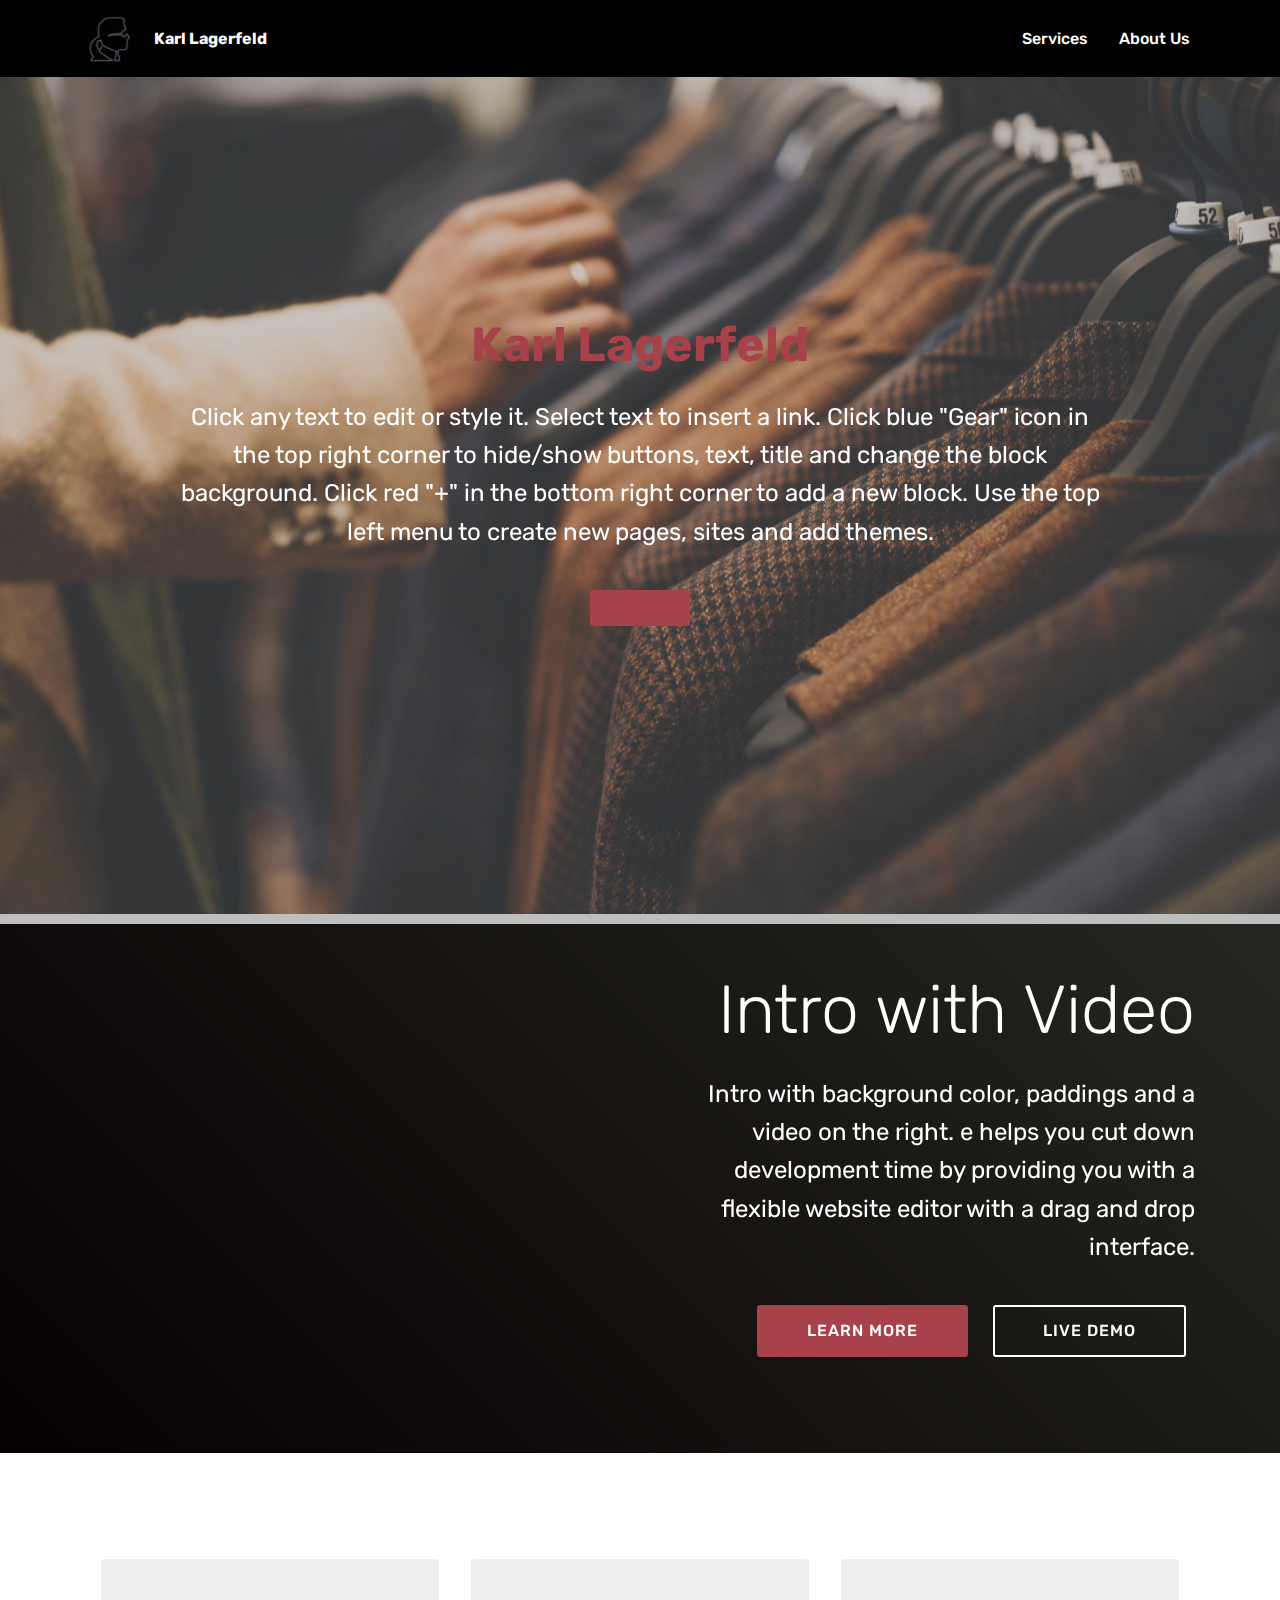
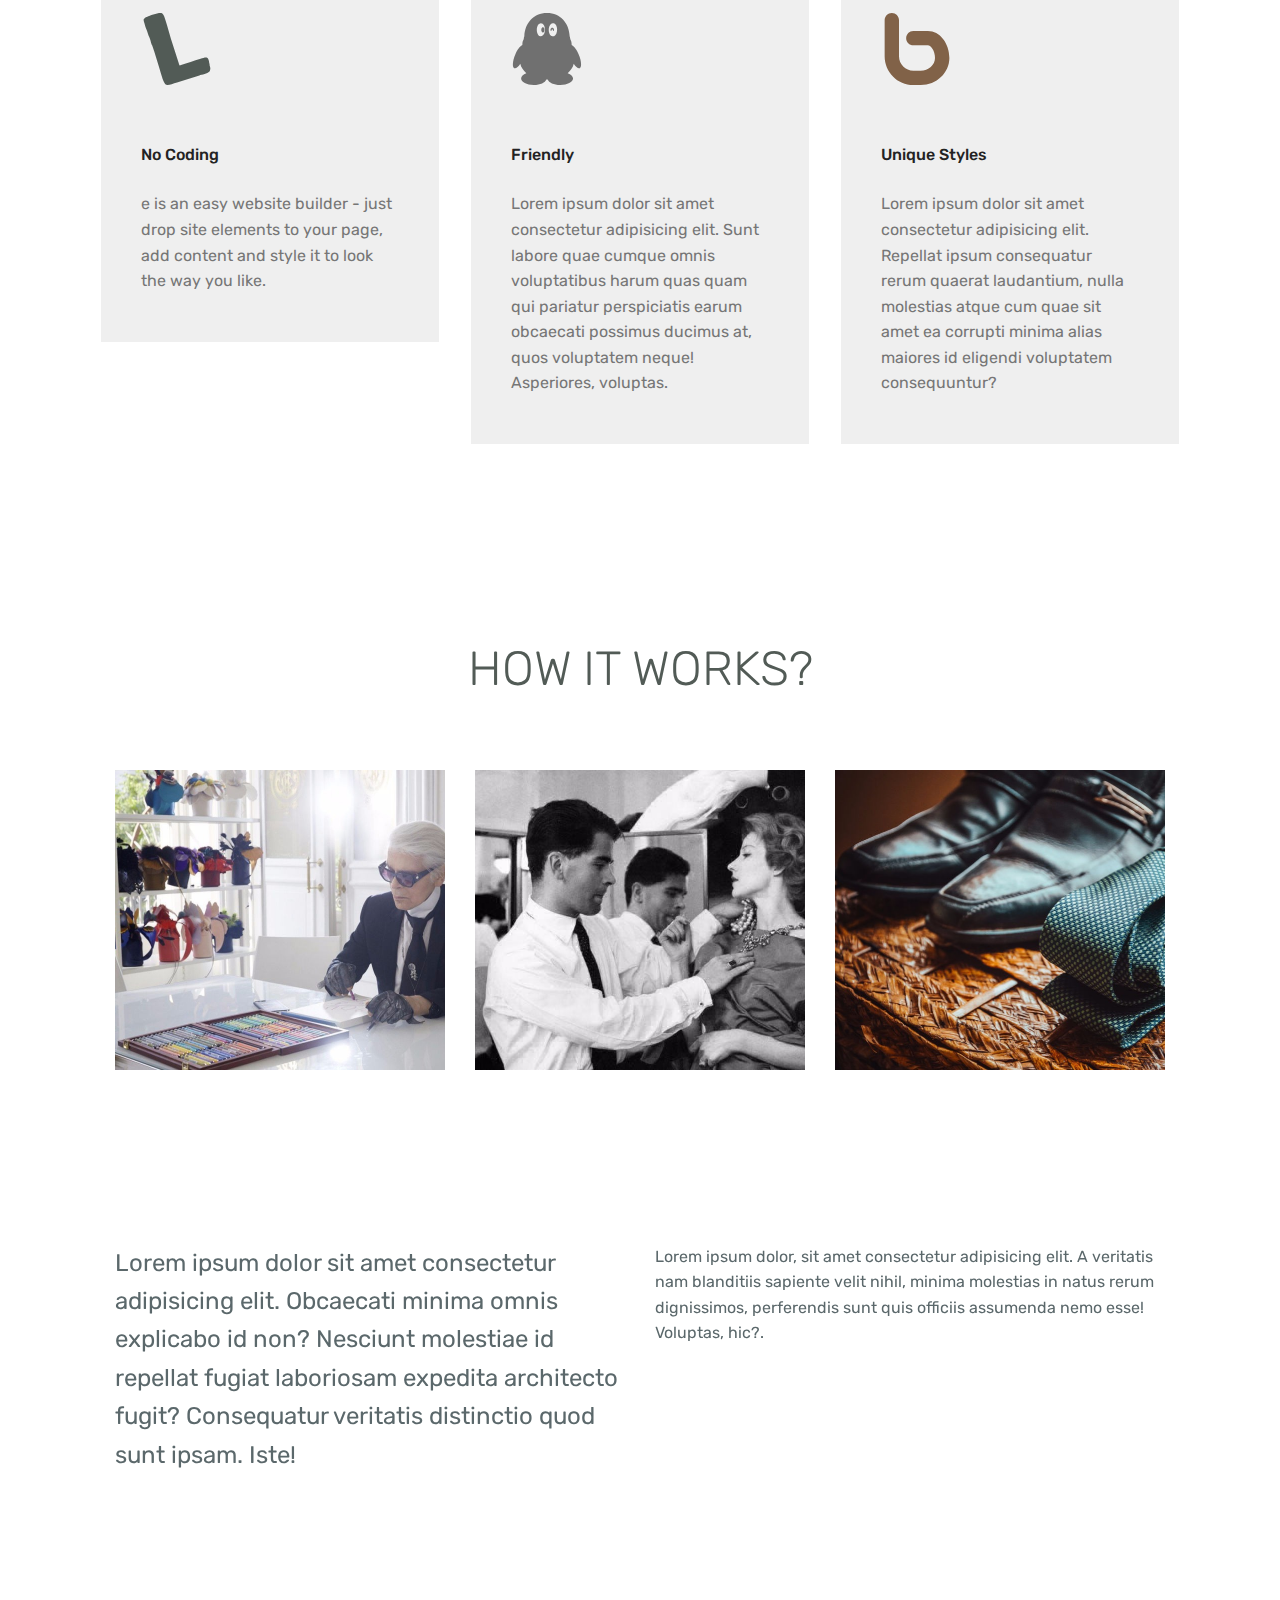
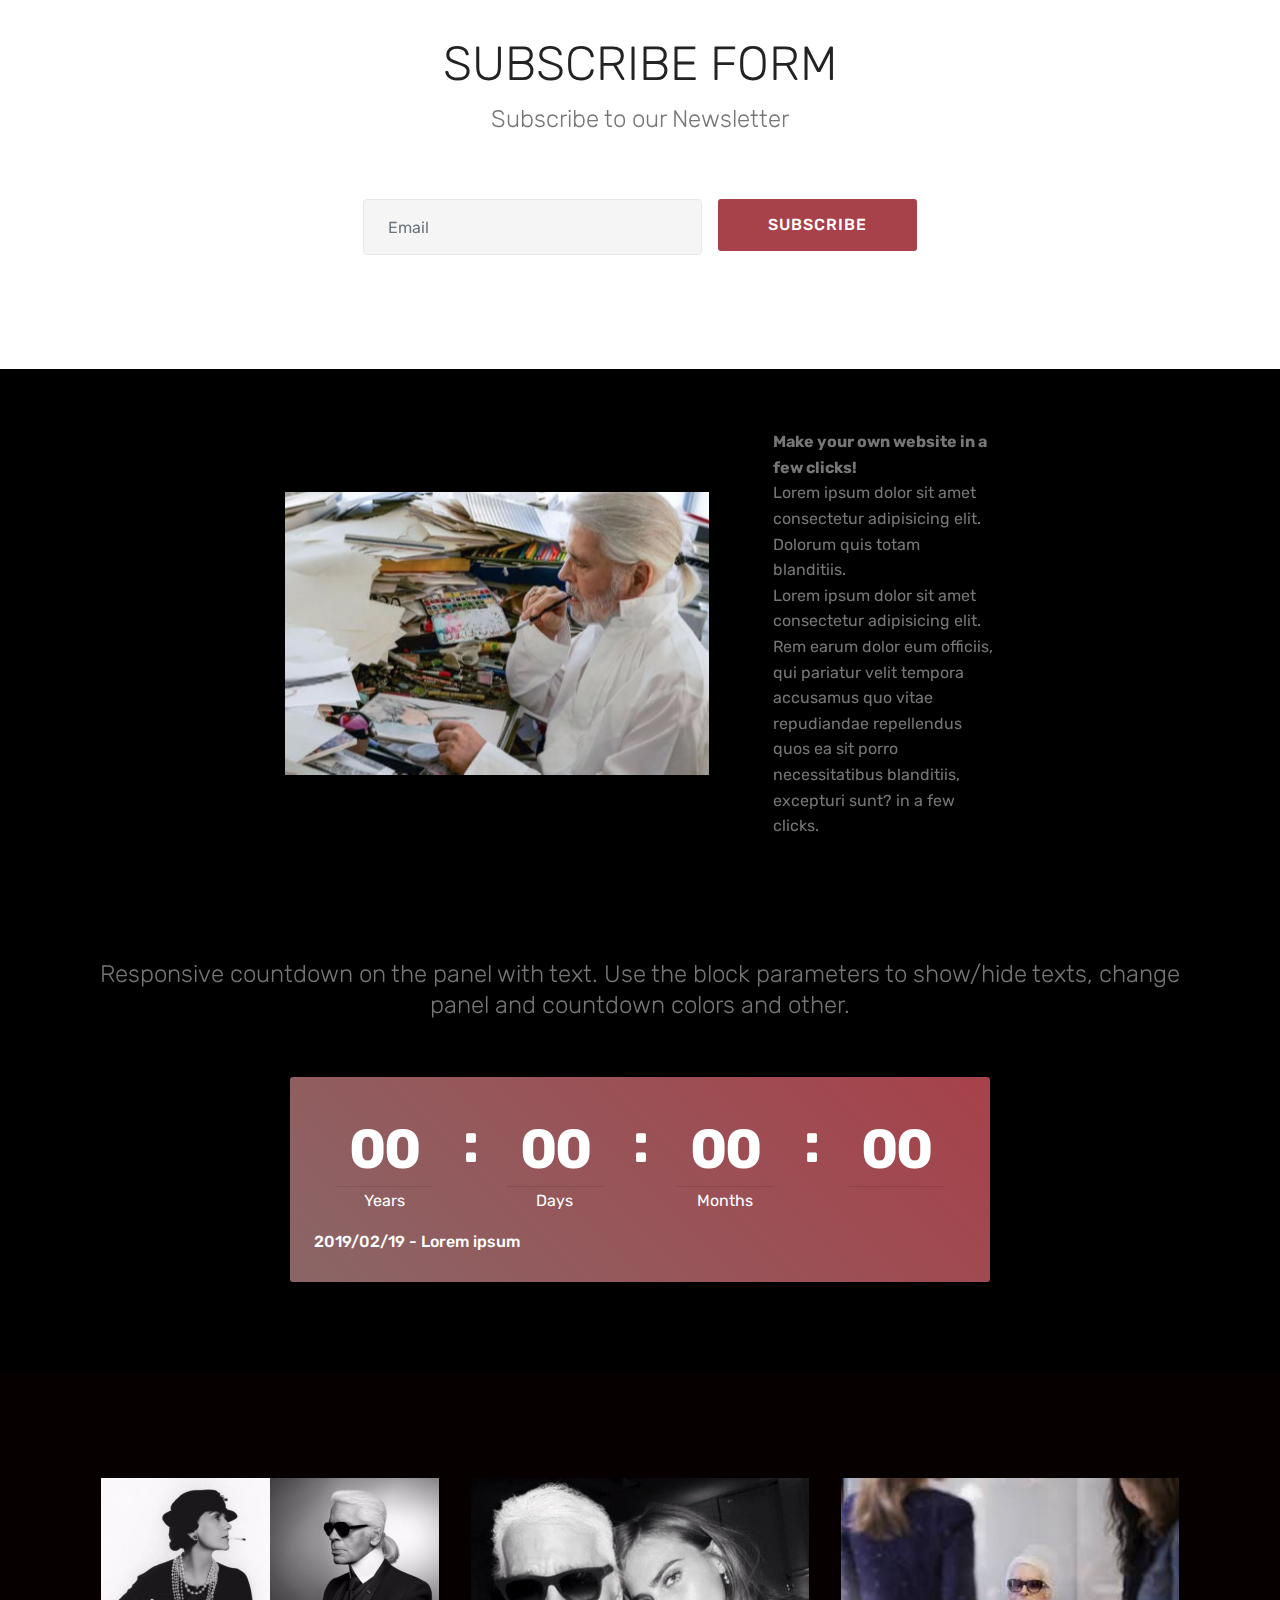
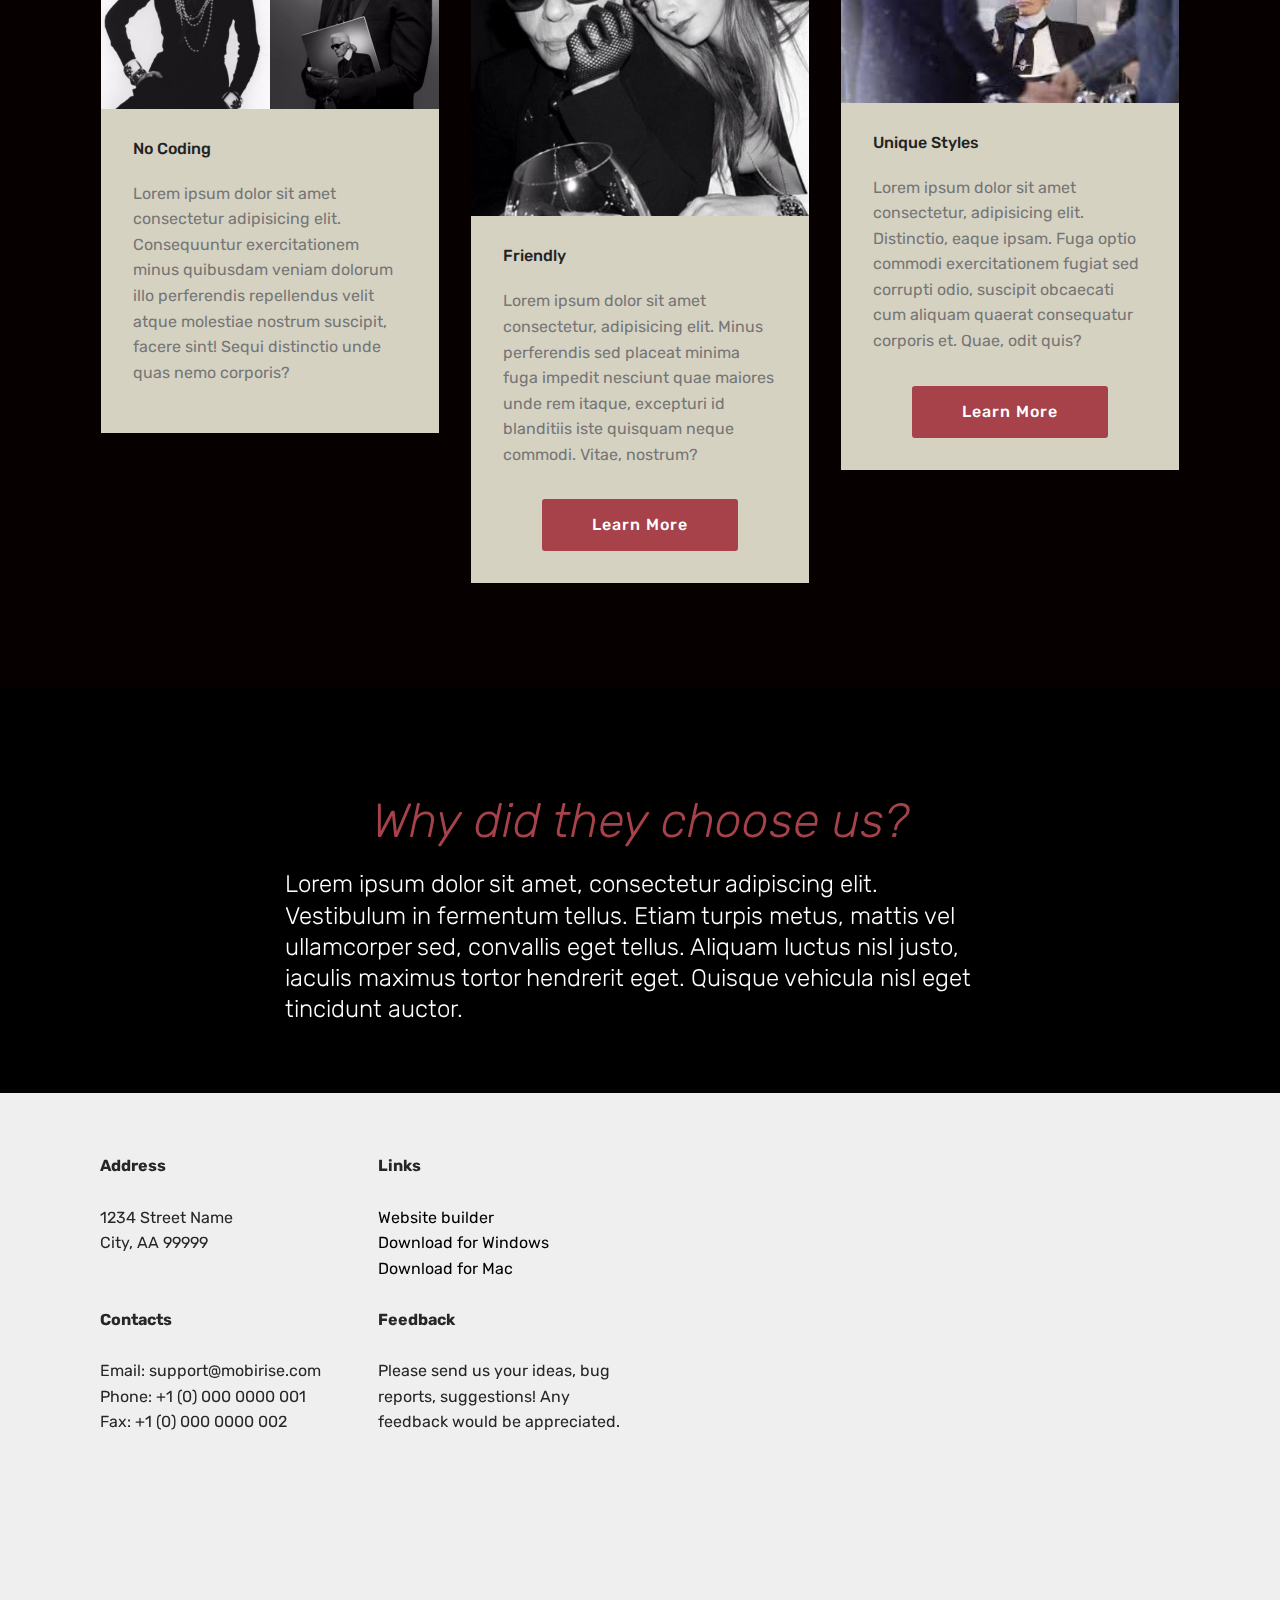
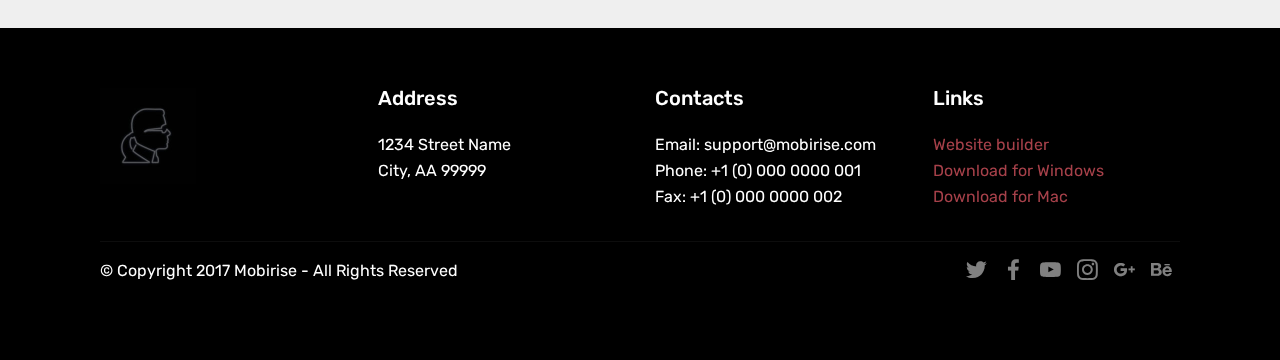
<file: mobirise/index.html>
<!DOCTYPE html>
<html  >
<head>

  <meta charset="UTF-8">
  <meta http-equiv="X-UA-Compatible" content="IE=edge">
 \
  <meta name="viewport" content="width=device-width, initial-scale=1, minimum-scale=1">
  <link rel="shortcut icon" href="assets/images/201712051657202370-96x96.jpeg" type="image/x-icon">
  <meta name="description" content="">
  
  <title>Home</title>

  <link rel="stylesheet" href="assets/bootstrap/css/bootstrap.min.css">
  <link rel="stylesheet" href="assets/bootstrap/css/bootstrap-grid.min.css">
  <link rel="stylesheet" href="assets/bootstrap/css/bootstrap-reboot.min.css">
  <link rel="stylesheet" href="assets/socicon/css/styles.css">
  <link rel="stylesheet" href="assets/dropdown/css/style.css">
  <link rel="stylesheet" href="assets/tether/tether.min.css">
  <link rel="stylesheet" href="assets/theme/css/style.css">
  <link rel="preload" as="style" href="assets/mobirise/css/mbr-additional.css"><link rel="stylesheet" href="assets/mobirise/css/mbr-additional.css" type="text/css">
  
  
  
</head>
<body>
  <section class="menu cid-qTkzRZLJNu" once="menu" id="menu1-0">

    

    <nav class="navbar navbar-expand beta-menu navbar-dropdown align-items-center navbar-fixed-top navbar-toggleable-sm">
        <button class="navbar-toggler navbar-toggler-right" type="button" data-toggle="collapse" data-target="#navbarSupportedContent" aria-controls="navbarSupportedContent" aria-expanded="false" aria-label="Toggle navigation">
            <div class="hamburger">
                <span></span>
                <span></span>
                <span></span>
                <span></span>
            </div>
        </button>
        <div class="menu-logo">
            <div class="navbar-brand">
                <span class="navbar-logo">
                    <a href="#">
                         <img src="assets/images/201712051657202370-96x96.jpeg" alt="" title="" style="height: 3.8rem;">
                    </a>
                </span>
                <span class="navbar-caption-wrap"><a class="navbar-caption text-white display-4" href="#">
                        Karl Lagerfeld
                    </a></span>
            </div>
        </div>
        <div class="collapse navbar-collapse" id="navbarSupportedContent">
            <ul class="navbar-nav nav-dropdown nav-right" data-app-modern-menu="true"><li class="nav-item">
                    <a class="nav-link link text-white display-4" href="#"><span class="mbri-hearth mbr-iconfont mbr-iconfont-btn"></span>
                        
                        Services
                    </a>
                </li>
                <li class="nav-item">
                    <a class="nav-link link text-white display-4" href="#"><span class="mbri-magic-stick mbr-iconfont mbr-iconfont-btn"></span>
                        
                        About Us
                    </a>
                </li></ul>
            
        </div>
    </nav>
</section>

<section class="engine"><a href="#">how to make a site for free</a></section><section class="cid-qTkA127IK8 mbr-fullscreen mbr-parallax-background" id="header2-1">

    

    <div class="mbr-overlay" style="opacity: 0.4; background-color: rgb(118, 118, 118);"></div>

    <div class="container align-center">
        <div class="row justify-content-md-center">
            <div class="mbr-white col-md-10">
                <h1 class="mbr-section-title mbr-bold pb-3 mbr-fonts-style display-2">Karl Lagerfeld</h1>
                
                <p class="mbr-text pb-3 mbr-fonts-style display-5">
                    Click any text to edit or style it. Select text to insert a link. Click blue "Gear" icon in the top right corner to hide/show buttons, text, title and change the block background. Click red "+" in the bottom right corner to add a new block. Use the top left menu to create new pages, sites and add themes.
                </p>
                <div class="mbr-section-btn"><a class="btn btn-md btn-secondary display-4" href="#>LEARN MORE</a></div>
            </div>
        </div>
    </div>
    <div class="mbr-arrow hidden-sm-down" aria-hidden="true">
        <a href="#next">
            <i class="mbri-down mbr-iconfont"></i>
        </a>
    </div>
</section>

<section class="header7 cid-rUiUYNSXRp" id="header7-o">

    

    

    <div class="container">
        <div class="media-container-row">

            <div class="media-content align-right">
                <h1 class="mbr-section-title mbr-white pb-3 mbr-fonts-style display-1">
                    Intro with Video
                </h1>
                <div class="mbr-section-text mbr-white pb-3">
                    <p class="mbr-text mbr-fonts-style display-5">
                        Intro with background color, paddings and a video on the right. e helps you cut down development time by providing you with a flexible website editor with a drag and drop interface.
                    </p>
                </div>
                <div class="mbr-section-btn"><a class="btn btn-md btn-primary display-4" href="#o">LEARN MORE</a>
                        <a class="btn btn-md btn-white-outline display-4" href="#">LIVE DEMO</a></div>
            </div>

            <div class="mbr-figure" style="width: 120%;"><iframe class="mbr-embedded-video" src="https://www.youtube.com/embed/Bj4j8E_XM_o?rel=0&amp;amp;showinfo=0&amp;autoplay=0&amp;loop=0" width="1280" height="720" frameborder="0" allowfullscreen></iframe></div>

        </div>
    </div>
</section>

<section class="features6 cid-rUd8oefNky" id="features6-4">
    
    

    
    <div class="container">
        <div class="media-container-row">

            <div class="card p-3 col-12 col-md-6 col-lg-4">
                <div class="card-img pb-3">
                    <span class="mbr-iconfont socicon-lanyrd socicon" style="color: rgb(82, 91, 86); fill: rgb(82, 91, 86);"></span>
                </div>
                <div class="card-box">
                    <h4 class="card-title py-3 mbr-fonts-style display-7">
                        No Coding
                    </h4>
                    <p class="mbr-text mbr-fonts-style display-7">
            e is an easy website builder - just drop site elements to your page, add content and style it to look the way you like.
                    </p>
                </div>
            </div>

            <div class="card p-3 col-12 col-md-6 col-lg-4">
                <div class="card-img pb-3">
                    <span class="mbr-iconfont socicon-qq socicon"></span>
                </div>
                <div class="card-box">
                    <h4 class="card-title py-3 mbr-fonts-style display-7">
                         Friendly
                    </h4>
                    <p class="mbr-text mbr-fonts-style display-7">
                    Lorem ipsum dolor sit amet consectetur adipisicing elit. Sunt labore quae cumque omnis voluptatibus harum quas quam qui pariatur perspiciatis earum obcaecati possimus ducimus at, quos voluptatem neque! Asperiores, voluptas.
                    </p>
                </div>
            </div>

            <div class="card p-3 col-12 col-md-6 col-lg-4">
                <div class="card-img pb-3">
                    <span class="mbr-iconfont socicon-bebo socicon" style="color: rgb(129, 98, 72); fill: rgb(129, 98, 72);"></span>
                </div>
                <div class="card-box">
                    <h4 class="card-title py-3 mbr-fonts-style display-7">
                        Unique Styles
                    </h4>
                    <p class="mbr-text mbr-fonts-style display-7">
                Lorem ipsum dolor sit amet consectetur adipisicing elit. Repellat ipsum consequatur rerum quaerat laudantium, nulla molestias atque cum quae sit amet ea corrupti minima alias maiores id eligendi voluptatem consequuntur?
                    </p>
                </div>
            </div>

            

        </div>

    </div>

</section>

<section class="features15 cid-rUdrqjkqZH" id="features15-b">

    

    
    <div class="container">
        <h2 class="mbr-section-title pb-3 align-center mbr-fonts-style display-2">HOW IT WORKS?</h2>
        

        <div class="media-container-row container pt-5 mt-2">

            <div class="col-12 col-md-6 mb-4 col-lg-4">
                <div class="card flip-card p-5 align-center">
                    <div class="card-front card_cont">
                        <img src="assets/images/photo-900x600.jpeg" alt="Mobirise" title="">
                    </div>
                    <div class="card_back card_cont">
                        <h4 class="card-title display-5 py-2 mbr-fonts-style">
                            Over 400 Amazing&nbsp;</h4>
                        <p class="mbr-text mbr-fonts-style display-7">
                           loies, article blocks, counters, accordions, video and many more.
                        </p>
                    </div>
                </div>
            </div>

            <div class="col-12 col-md-6 mb-4 col-lg-4">
                
                <div class="card flip-card p-5 align-center">
                    <div class="card-front card_cont">
                        <img src="assets/images/5c6c441026289850622e8ee3-600x450.jpeg" alt="Mobirise" title="">
                    </div>
                    <div class="card_back card_cont">
                        <h4 class="card-title py-2 mbr-fonts-style display-5">
                            Easy and Simple to Use
                        </h4>
                        <p class="mbr-text mbr-fonts-style display-7">
                            Drop the blocks into the page, edit content inline and publish - no technical skills required.
                        </p>
                    </div>
                </div>
            </div>
            
            <div class="col-12 col-md-6 mb-4 col-lg-4">
                <div class="card flip-card p-5 align-center">
                    <div class="card-front card_cont">
                        <img src="assets/images/fashion-man-vintage-shoes-63196-900x598.jpeg" alt="Mobirise" title="">
                    </div>
                    <div class="card_back card_cont">
                        <h4 class="card-title py-2 mbr-fonts-style display-5">
                            Unlimited Sites
                        </h4>
                        <p class="mbr-text mbr-fonts-style display-7">
                        Lorem ipsum dolor sit amet consectetur adipisicing elit. Ad accusamus natus neque illum iste. Possimus, autem necessitatibus aliquam perferendis saepe consectetur nam sit optio quisquam accusamus ut dignissimos temporibus ipsum.
                        </p>
                    </div>
                </div> 
            </div>

            
        </div>
</div></section>

<section class="mbr-section article content3 cid-rUdrnUxfW6" id="content3-a">
      
     

    <div class="container">
        <div class="media-container-row">
            <div class="row col-12 col-md-12">
                <div class="col-12 mbr-text mbr-fonts-style col-md-6 display-5">
                     <p>Lorem ipsum dolor sit amet consectetur adipisicing elit. Obcaecati minima omnis explicabo id non? Nesciunt molestiae id repellat fugiat laboriosam expedita architecto fugit? Consequatur veritatis distinctio quod sunt ipsam. Iste!</p>
                </div>
                <div class="col-12 mbr-text mbr-fonts-style display-7 col-md-6">
                     <p>Lorem ipsum dolor, sit amet consectetur adipisicing elit. A veritatis nam blanditiis sapiente velit nihil, minima molestias in natus rerum dignissimos, perferendis sunt quis officiis assumenda nemo esse! Voluptas, hic?.</p>
                </div>
                
            </div>
        </div>
    </div>
</section>

<section class="mbr-section form3 cid-rUdrDxIeQW" id="form3-c">

    

    

    <div class="container">
        <div class="row justify-content-center">
            <div class="title col-12 col-lg-8">
                <h2 class="align-center pb-2 mbr-fonts-style display-2">
                    SUBSCRIBE FORM
                </h2>
                <h3 class="mbr-section-subtitle align-center pb-5 mbr-light mbr-fonts-style display-5">
                    Subscribe to our Newsletter
                </h3>
            </div>
        </div>

        <div class="row py-2 justify-content-center">
            <div class="col-12 col-lg-6  col-md-8 " data-form-type="formoid">
                <!---Formbuilder Form--->
                <form action="#" method="POST" class="mbr-form form-with-styler" data-form-title="Mobirise Form"><input type="hidden" name="email" data-form-email="true" value="brrbZyh9+vKa7RuVv75K9SDXdfqkSZL5Gg21vbCdXm2gE3olVKQqS4EXZwg5fKBXJHPsr+AkYhck9uiITHG97UyWo9rQXf2R595R73xXD6FuJH73A+N91xm3v5e4o9mm">
                    <div class="row">
                        <div hidden="hidden" data-form-alert="" class="alert alert-success col-12">Thanks for filling out the form!</div>
                        <div hidden="hidden" data-form-alert-danger="" class="alert alert-danger col-12">
                        </div>
                    </div>
                    <div class="dragArea row">
                        <div class="form-group col" data-for="email">
                            <input type="email" name="email" placeholder="Email" data-form-field="Email" required="required" class="form-control display-7" id="email-form3-c">
                        </div>
                        <div class="col-auto input-group-btn">
                            <button type="submit" class="btn btn-primary  display-4">SUBSCRIBE</button>
                        </div>
                    </div>
                </form><!---Formbuilder Form--->
            </div>
        </div>
    </div>
</section>

<section class="mbr-section content6 cid-rUds9eC5iU" id="content6-f">
    
     
    
    <div class="container">
        <div class="media-container-row">
            <div class="col-12 col-md-8">
                <div class="media-container-row">
                    <div class="mbr-figure" style="width: 200%;">
                      <img src="assets/images/karl-201901-436x291.jpeg" alt="Mobirise" title="">  
                    </div>
                    <div class="media-content">
                        <div class="mbr-section-text">
                            <p class="mbr-text mb-0 mbr-fonts-style display-7">
                               <strong>Make your own website in a few clicks!</strong> <br>Lorem ipsum dolor sit amet consectetur adipisicing elit. Dolorum quis totam blanditiis. 
                                <br>
                           Lorem ipsum dolor sit amet consectetur adipisicing elit. Rem earum dolor eum officiis, qui pariatur velit tempora accusamus quo vitae repudiandae repellendus quos ea sit porro necessitatibus blanditiis, excepturi sunt? in a few clicks.
                          
                            </p>
                        </div>
                    </div>
                </div>
            </div>
        </div>
    </div>
</section>

<section class="countdown2 cid-rUvEhVw7bu" id="countdown2-p">

    

    

    <div class="container">
        
        <h3 class="mbr-section-subtitle align-center mbr-fonts-style display-5">
            Responsive countdown on the panel with text. Use the block parameters to show/hide texts, change panel and countdown colors and other.
        </h3>
    </div>
    <div class="container pt-5 mt-2">
        <div class=" countdown-cont align-center p-4">
            
            <div class="countdown align-center py-2" data-due-date="2019/02/19">
            </div>
            <div class="daysCountdown" title="Years"></div>
            <div class="hoursCountdown" title="Days"></div>
            <div class="minutesCountdown" title="Months"></div>
            <div class="secondsCountdown"></div>
            <div class="event-date align-left mbr-white">
                <h5 class="mbr-fonts-style display-7">2019/02/19 - Lorem ipsum</h5>
            </div>
        </div>

        
    </div>
</section>

<section class="features3 cid-rUdsBSkIoy" id="features3-h">

    

    
    <div class="container">
        <div class="media-container-row">
            <div class="card p-3 col-12 col-md-6 col-lg-4">
                <div class="card-wrapper">
                    <div class="card-img">
                        <img src="assets/images/7151-676x462.jpeg" alt="Mobirise" title="">
                    </div>
                    <div class="card-box">
                        <h4 class="card-title mbr-fonts-style display-7">
                            No Coding
                        </h4>
                        <p class="mbr-text mbr-fonts-style display-7">
                           Lorem ipsum dolor sit amet consectetur adipisicing elit. Consequuntur exercitationem minus quibusdam veniam dolorum illo perferendis repellendus velit atque molestiae nostrum suscipit, facere sint! Sequi distinctio unde quas nemo corporis?
                        </p>
                    </div>
                    <div class="mbr-section-btn text-center">
                        <a href="# class="btn btn-primary display-4">
                            Learn More
                        </a>
                    </div>
                </div>
            </div>

            <div class="card p-3 col-12 col-md-6 col-lg-4">
                <div class="card-wrapper">
                    <div class="card-img">
                        <img src="assets/images/201712051657357558-451x452.jpg" alt="Mobirise" title="">
                    </div>
                    <div class="card-box">
                        <h4 class="card-title mbr-fonts-style display-7">
                          Friendly
                        </h4>
                        <p class="mbr-text mbr-fonts-style display-7">
                           Lorem ipsum dolor sit amet consectetur, adipisicing elit. Minus perferendis sed placeat minima fuga impedit nesciunt quae maiores unde rem itaque, excepturi id blanditiis iste quisquam neque commodi. Vitae, nostrum?
                        </p>
                    </div>
                    <div class="mbr-section-btn text-center">
                        <a href="#" class="btn btn-primary display-4">
                            Learn More
                        </a>
                    </div>
                </div>
            </div>

            <div class="card p-3 col-12 col-md-6 col-lg-4">
                <div class="card-wrapper">
                    <div class="card-img">
                        <img src="assets/images/-275x183.jpeg" alt="Mobirise" title="">
                    </div>
                    <div class="card-box">
                        <h4 class="card-title mbr-fonts-style display-7">
                            Unique Styles
                        </h4>
                        <p class="mbr-text mbr-fonts-style display-7">
              Lorem ipsum dolor sit amet consectetur, adipisicing elit. Distinctio, eaque ipsam. Fuga optio commodi exercitationem fugiat sed corrupti odio, suscipit obcaecati cum aliquam quaerat consequatur corporis et. Quae, odit quis?
                        </p>
                    </div>
                    <div class="mbr-section-btn text-center">
                        <a href="https://mobirise.co" class="btn btn-primary display-4">
                            Learn More
                        </a>
                    </div>
                </div>
            </div>

            
        </div>
    </div>
</section>

<section class="mbr-section content4 cid-rUdNQ7LcS7" id="content4-j">

    

    <div class="container">
        <div class="media-container-row">
            <div class="title col-12 col-md-8">
                <h2 class="align-center pb-3 mbr-fonts-style display-2"><br><em>Why did they choose us?</em><br></h2>
                <h3 class="mbr-section-subtitle align-center mbr-light mbr-fonts-style display-5">Lorem ipsum dolor sit amet, consectetur adipiscing elit. Vestibulum in fermentum tellus. Etiam turpis metus, mattis vel ullamcorper sed, convallis eget tellus. Aliquam luctus nisl justo, iaculis maximus tortor hendrerit eget. Quisque vehicula nisl eget tincidunt auctor.</h3>
                
            </div>
        </div>
    </div>
</section>

<section class="cid-rUdPB3QthQ" id="footer2-l">

    

    

    <div class="container">
        <div class="media-container-row content mbr-white">
            <div class="col-12 col-md-3 mbr-fonts-style display-7">
                <p class="mbr-text">
                    <strong>Address</strong>
                    <br>
                    <br>1234 Street Name
                    <br>City, AA 99999
                    <br>
                    <br>
                    <br><strong>Contacts</strong>
                    <br>
                    <br>Email: support@mobirise.com
                    <br>Phone: +1 (0) 000 0000 001
                    <br>Fax: +1 (0) 000 0000 002
                </p>
            </div>
            <div class="col-12 col-md-3 mbr-fonts-style display-7">
                <p class="mbr-text">
                    <strong>Links</strong>
                    <br>
                    <br><a class="text-black" href="#">Website builder</a>
                    <br><a class="text-black" href="#">Download for Windows</a>
                    <br><a class="text-black" href="#">Download for Mac</a>
                    <br>
                    <br><strong>Feedback</strong>
                    <br>
                    <br>Please send us your ideas, bug reports, suggestions! Any feedback would be appreciated.
                </p>
            </div>
            <div class="col-12 col-md-6">
                <div class="google-map"><iframe frameborder="0" style="border:0" src="https://www.google.com/maps/embed/v1/place?key=AIzaSyAEIpgj38KyLFELm2bK9Y7krBkz1K-cMq8&amp;q=place_id:ChIJn6wOs6lZwokRLKy1iqRcoKw" allowfullscreen=""></iframe></div>
            </div>
        </div>
        
    </div>
</section>

<section class="cid-qTkAaeaxX5" id="footer1-2">

    

    

    <div class="container">
        <div class="media-container-row content text-white">
            <div class="col-12 col-md-3">
                <div class="media-wrap">
                    <a href="https://mobirise.com/">
                        <img src="assets/images/201712051657202370-192x192.jpg" alt="Mobirise" title="">
                    </a>
                </div>
            </div>
            <div class="col-12 col-md-3 mbr-fonts-style display-7">
                <h5 class="pb-3">
                    Address
                </h5>
                <p class="mbr-text">
                    1234 Street Name
                    <br>City, AA 99999
                </p>
            </div>
            <div class="col-12 col-md-3 mbr-fonts-style display-7">
                <h5 class="pb-3">
                    Contacts
                </h5>
                <p class="mbr-text">
                    Email: support@mobirise.com
                    <br>Phone: +1 (0) 000 0000 001
                    <br>Fax: +1 (0) 000 0000 002
                </p>
            </div>
            <div class="col-12 col-md-3 mbr-fonts-style display-7">
                <h5 class="pb-3">
                    Links
                </h5>
                <p class="mbr-text">
                    <a class="text-primary" href="https://mobirise.com/">Website builder</a>
                    <br><a class="text-primary" href="https://mobirise.com/mobirise-free-win.zip">Download for Windows</a>
                    <br><a class="text-primary" href="https://mobirise.com/mobirise-free-mac.zip">Download for Mac</a>
                </p>
            </div>
        </div>
        <div class="footer-lower">
            <div class="media-container-row">
                <div class="col-sm-12">
                    <hr>
                </div>
            </div>
            <div class="media-container-row mbr-white">
                <div class="col-sm-6 copyright">
                    <p class="mbr-text mbr-fonts-style display-7">
                        © Copyright 2017 Mobirise - All Rights Reserved
                    </p>
                </div>
                <div class="col-md-6">
                    <div class="social-list align-right">
                        <div class="soc-item">
                            <a href="https://twitter.com/mobirise" target="_blank">
                                <span class="socicon-twitter socicon mbr-iconfont mbr-iconfont-social"></span>
                            </a>
                        </div>
                        <div class="soc-item">
                            <a href="https://www.facebook.com/pages/Mobirise/1616226671953247" target="_blank">
                                <span class="socicon-facebook socicon mbr-iconfont mbr-iconfont-social"></span>
                            </a>
                        </div>
                        <div class="soc-item">
                            <a href="https://www.youtube.com/c/mobirise" target="_blank">
                                <span class="socicon-youtube socicon mbr-iconfont mbr-iconfont-social"></span>
                            </a>
                        </div>
                        <div class="soc-item">
                            <a href="https://instagram.com/mobirise" target="_blank">
                                <span class="socicon-instagram socicon mbr-iconfont mbr-iconfont-social"></span>
                            </a>
                        </div>
                        <div class="soc-item">
                            <a href="https://plus.google.com/u/0/+Mobirise" target="_blank">
                                <span class="socicon-googleplus socicon mbr-iconfont mbr-iconfont-social"></span>
                            </a>
                        </div>
                        <div class="soc-item">
                            <a href="https://www.behance.net/Mobirise" target="_blank">
                                <span class="socicon-behance socicon mbr-iconfont mbr-iconfont-social"></span>
                            </a>
                        </div>
                    </div>
                </div>
            </div>
        </div>
    </div>
</section>


  <script src="assets/web/assets/jquery/jquery.min.js"></script>
  <script src="assets/popper/popper.min.js"></script>
  <script src="assets/bootstrap/js/bootstrap.min.js"></script>
  <script src="assets/smoothscroll/smooth-scroll.js"></script>
  <script src="assets/dropdown/js/nav-dropdown.js"></script>
  <script src="assets/dropdown/js/navbar-dropdown.js"></script>
  <script src="assets/touchswipe/jquery.touch-swipe.min.js"></script>
  <script src="assets/parallax/jarallax.min.js"></script>
  <script src="assets/mbr-flip-card/mbr-flip-card.js"></script>
  <script src="assets/countdown/jquery.countdown.min.js"></script>
  <script src="assets/tether/tether.min.js"></script>
  <script src="assets/theme/js/script.js"></script>
  <script src="assets/formoid/formoid.min.js"></script>
  
  
</body>
</html>
</file>
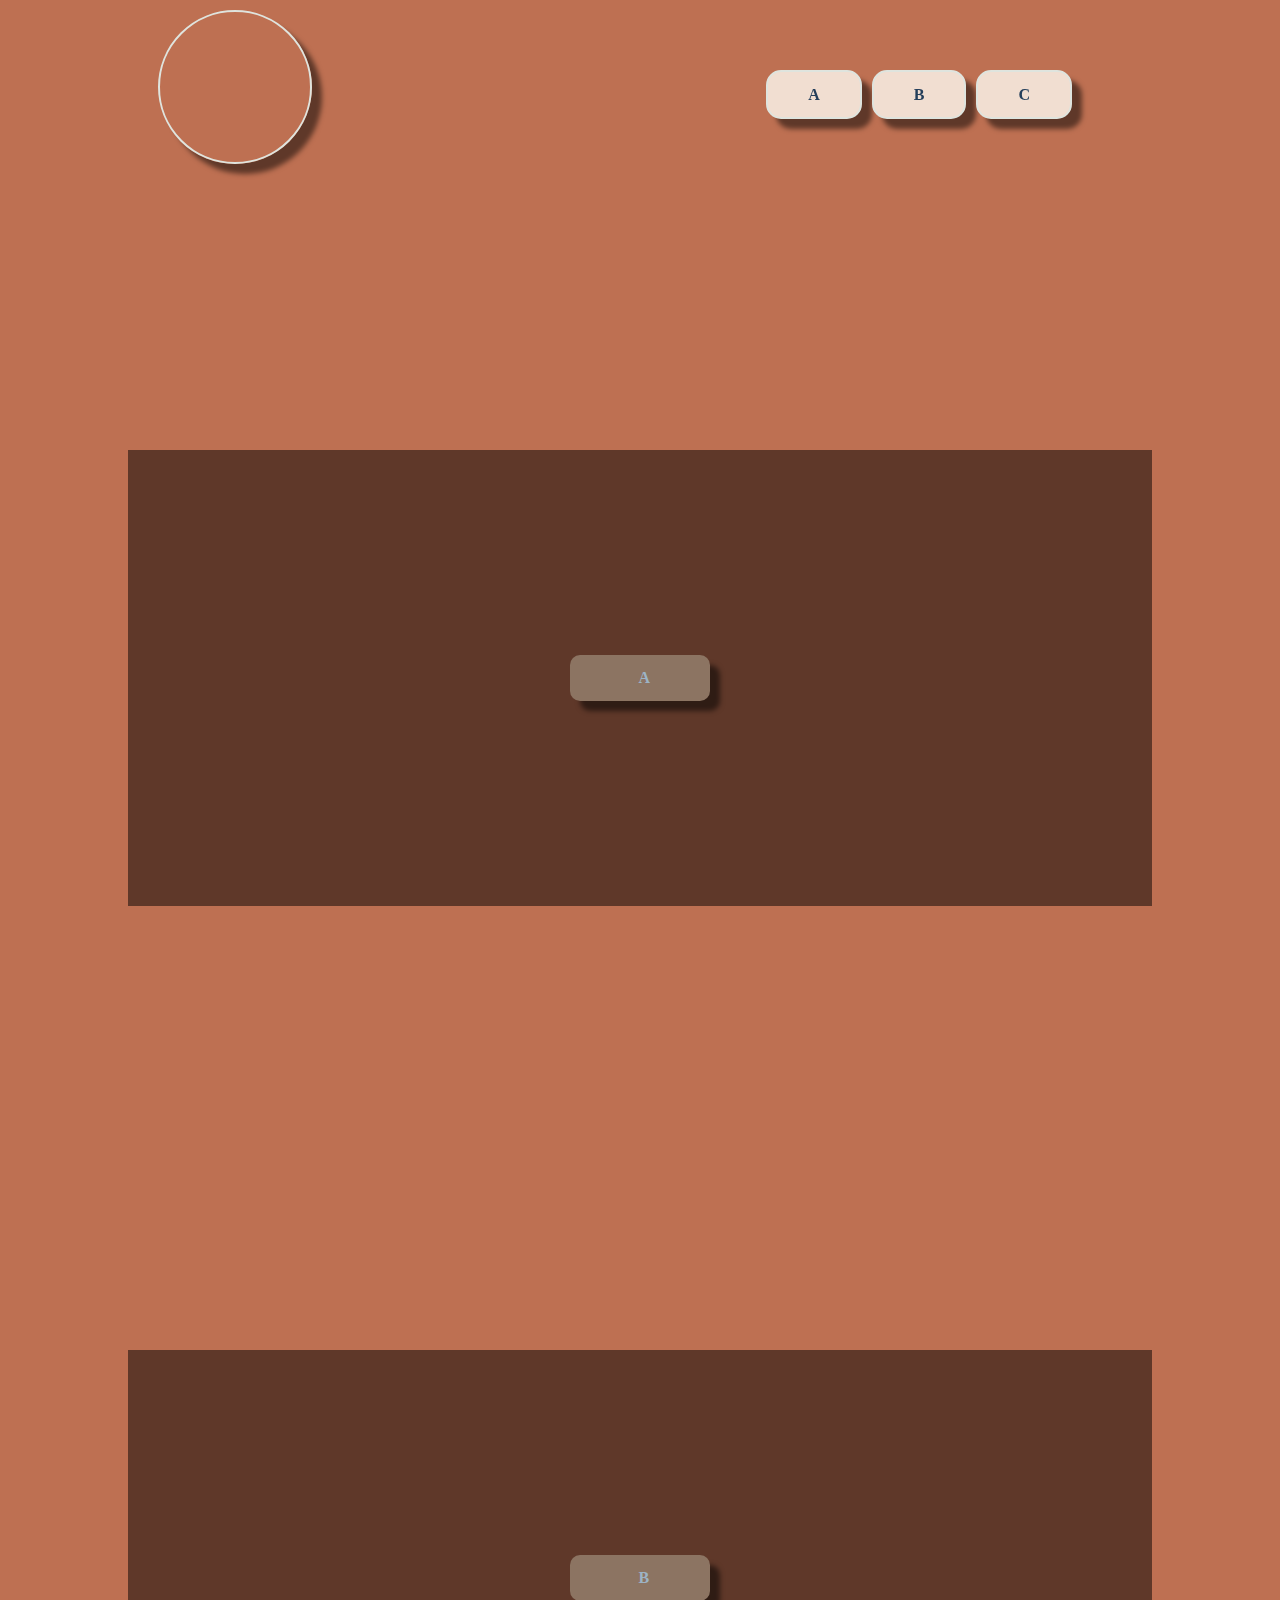
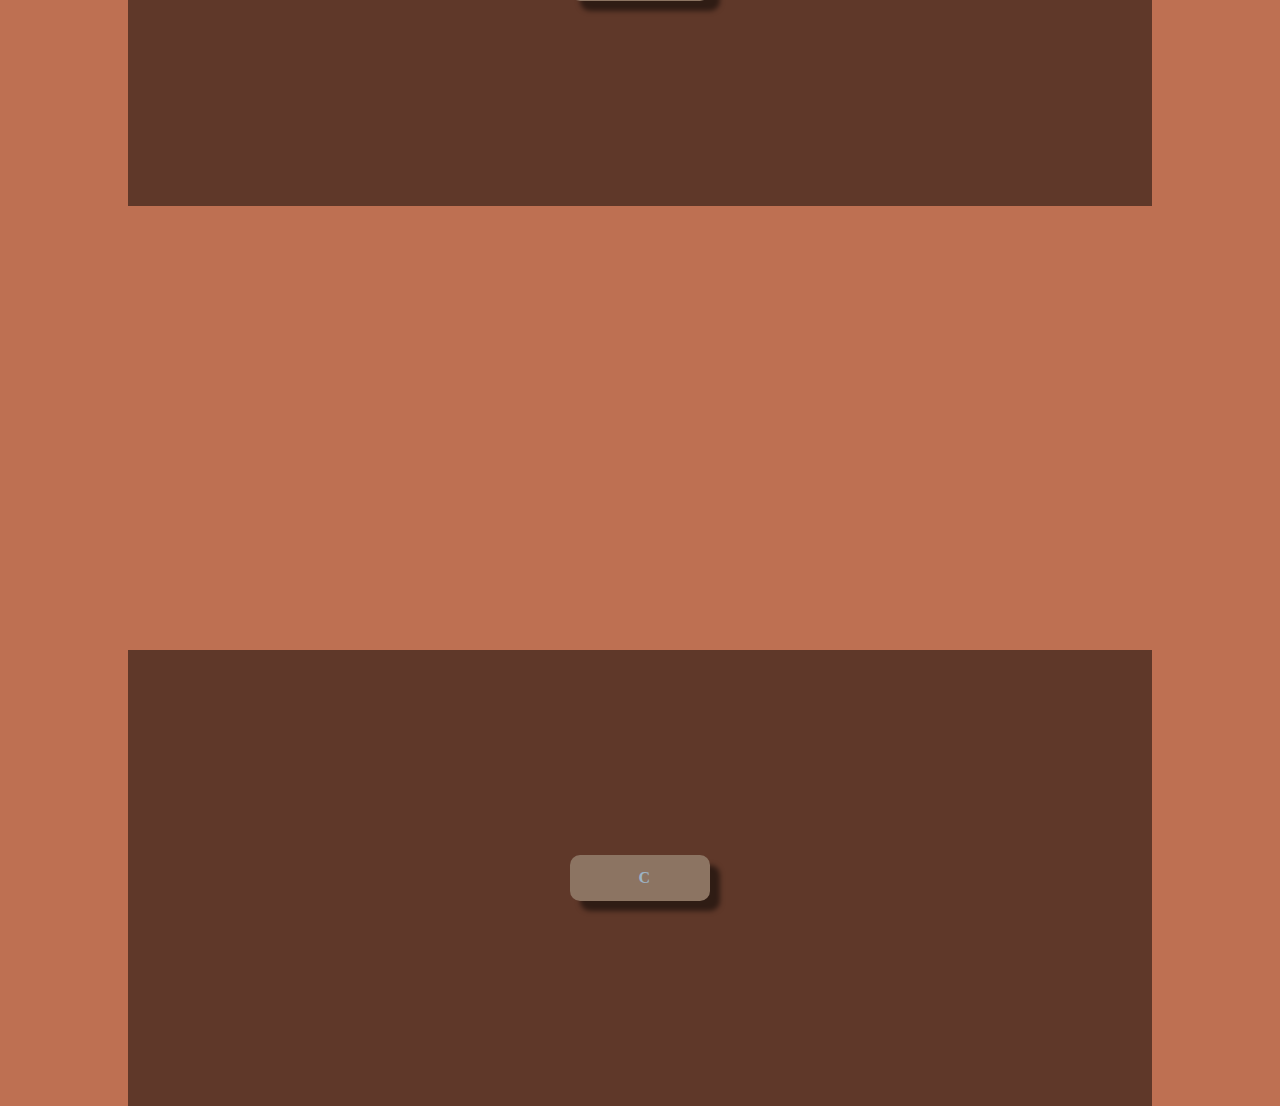
<file: Parallax/index.html>
<!DOCTYPE html>
<html lang="en">
<head>
    <meta charset="UTF-8">
    <meta name="viewport" content="width=device-width, initial-scale=1.0">
    <meta http-equiv="X-UA-Compatible" content="ie=edge">
    <title>Document</title>
    <style>
   
        body{
            margin: 0;    
            background-color:#be7052
        }
        #all{
            width: 80%;
            height: 300vh;
            margin-right: auto;
            margin-left: auto;
 
        }
        #Logo{
            width: 150px;
            height: 150px;
            border-radius: 99px;
            /*border-radius-圓形  */
            border: 2px solid #dfe4de;;
            /* background-color: aquamarine; */
            background-image: url("https://images.pexels.com/photos/3879070/pexels-photo-3879070.jpeg?auto=compress&cs=tinysrgb&dpr=2&h=650&w=150");
            background-position: center;
            background-size: cover;
            box-shadow: 10px 10px 5px rgba(0, 0, 0, 0.5);
            /*  box-shadow-陰影 */
            position: fixed;
            left: calc(10% + 30px);
            top: 10px;
        }
        #btn_box{
            position: fixed;
            top: 70px;
            right: calc(10% + 70px);
             /* 改定位 */
        }
        /* #buttonC{
            margin-right: 0;
        } */
        #boxA{
            background-image: url("https://images.pexels.com/photos/1684915/pexels-photo-1684915.jpeg?auto=compress&cs=tinysrgb&dpr=1&w=940");
        }
        #boxB{
            background-image: url("https://images.pexels.com/photos/3277932/pexels-photo-3277932.jpeg?auto=compress&cs=tinysrgb&dpr=2&h=650&w=940");
        }
        #boxC{
            background-image: url("https://images.pexels.com/photos/196659/pexels-photo-196659.jpeg?auto=compress&cs=tinysrgb&dpr=2&h=650&w=940");
        }

    /* ------------------------------------------------------------- */
    .nav_btn{
            float: left;
            background-color:#f1ded1;
            padding: 0 40px;
            line-height: 45px;
            border: 2px solid #dfe4de;
            box-shadow: 10px 10px 5px rgba(0, 0, 0, 0.5);
            border-radius: 15px;
            margin-right: 10px;
            text-decoration:none;
            color: #253f5b;
            font-weight: bolder;
        }    
    .nav_btn:hover{
            background-color: rgba(31, 85, 129, 0.5);
            text-shadow: 2px 2px 2px rgba(32, 50, 58, 0.8);
        }
        .box_css{
            width: 100%;
            height: 50vh;
            /* background-color: aquamarine; */
            background-position: center;
            background-size: cover;
            background-attachment: fixed;
            padding-top: 50vh;
        }
        .mask{
            background-color: rgba(0, 0, 0, 0.5);
            padding: calc(25vh - 20px) calc(50% - 70px);
        }
        .mask_btn{
            background-color: #8c7462;
            border-radius: 10px;
            transition: 0.5s;
            padding: calc(25px - 11px) calc(75px - 6.5px);
            color:  #9cb3c5;
            box-shadow: 10px 10px 5px rgba(0, 0, 0, 0.5);
            /* font-size: larger; */
            font-weight: bolder;
        }
        .mask_btn:hover{
            background-color:#586c50;
        }
    </style>
</head>
<body>
    <div id="all">
        <div id="Logo"></div>
        <div id="btn_box">
            <a id="buttonA" class="nav_btn" href="#boxA">A</a>
            <a id="buttonB" class="nav_btn" href="#boxB">B</a>
            <a id="buttonC" class="nav_btn" href="#boxC">C</a>
            <!-- 錨點 -->
        </div>
        <div id="boxA" class="box_css">
            <div class="mask">
                <div class="mask_btn"><span>A</span></div>
            </div>
        </div>
        <div id="boxB" class="box_css">
            <div class="mask">
                <div class="mask_btn"><span>B</span></div>
            </div>
        </div>
        <div id="boxC" class="box_css">
            <div class="mask">
                <div class="mask_btn"><span>C</span></div>
            </div>
        </div>
    </div>
</body>
</html>
</file>
<file: mobirise/assets/socicon/css/styles.css>
@charset "UTF-8";

@font-face {
  font-family: "socicon";
  src:url("../fonts/socicon.eot");
  src:url("../fonts/socicon.eot?#iefix") format("embedded-opentype"),
    url("../fonts/socicon.woff") format("woff"),
    url("../fonts/socicon.ttf") format("truetype"),
    url("../fonts/socicon.svg#socicon") format("svg");
  font-weight: normal;
  font-style: normal;
  font-display:swap;
}

[data-icon]:before {
  font-family: "socicon" !important;
  content: attr(data-icon);
  font-style: normal !important;
  font-weight: normal !important;
  font-variant: normal !important;
  text-transform: none !important;
  speak: none;
  line-height: 1;
  -webkit-font-smoothing: antialiased;
  -moz-osx-font-smoothing: grayscale;
}

[class^="socicon-"]:before,
[class*=" socicon-"]:before {
  font-family: "socicon" !important;
  font-style: normal !important;
  font-weight: normal !important;
  font-variant: normal !important;
  text-transform: none !important;
  speak: none;
  line-height: 1;
  -webkit-font-smoothing: antialiased;
  -moz-osx-font-smoothing: grayscale;
}

.socicon-modelmayhem:before {
  content: "\e000";
}
.socicon-mixcloud:before {
  content: "\e001";
}
.socicon-drupal:before {
  content: "\e002";
}
.socicon-swarm:before {
  content: "\e003";
}
.socicon-istock:before {
  content: "\e004";
}
.socicon-yammer:before {
  content: "\e005";
}
.socicon-ello:before {
  content: "\e006";
}
.socicon-stackoverflow:before {
  content: "\e007";
}
.socicon-persona:before {
  content: "\e008";
}
.socicon-triplej:before {
  content: "\e009";
}
.socicon-houzz:before {
  content: "\e00a";
}
.socicon-rss:before {
  content: "\e00b";
}
.socicon-paypal:before {
  content: "\e00c";
}
.socicon-odnoklassniki:before {
  content: "\e00d";
}
.socicon-airbnb:before {
  content: "\e00e";
}
.socicon-periscope:before {
  content: "\e00f";
}
.socicon-outlook:before {
  content: "\e010";
}
.socicon-coderwall:before {
  content: "\e011";
}
.socicon-tripadvisor:before {
  content: "\e012";
}
.socicon-appnet:before {
  content: "\e013";
}
.socicon-goodreads:before {
  content: "\e014";
}
.socicon-tripit:before {
  content: "\e015";
}
.socicon-lanyrd:before {
  content: "\e016";
}
.socicon-slideshare:before {
  content: "\e017";
}
.socicon-buffer:before {
  content: "\e018";
}
.socicon-disqus:before {
  content: "\e019";
}
.socicon-vkontakte:before {
  content: "\e01a";
}
.socicon-whatsapp:before {
  content: "\e01b";
}
.socicon-patreon:before {
  content: "\e01c";
}
.socicon-storehouse:before {
  content: "\e01d";
}
.socicon-pocket:before {
  content: "\e01e";
}
.socicon-mail:before {
  content: "\e01f";
}
.socicon-blogger:before {
  content: "\e020";
}
.socicon-technorati:before {
  content: "\e021";
}
.socicon-reddit:before {
  content: "\e022";
}
.socicon-dribbble:before {
  content: "\e023";
}
.socicon-stumbleupon:before {
  content: "\e024";
}
.socicon-digg:before {
  content: "\e025";
}
.socicon-envato:before {
  content: "\e026";
}
.socicon-behance:before {
  content: "\e027";
}
.socicon-delicious:before {
  content: "\e028";
}
.socicon-deviantart:before {
  content: "\e029";
}
.socicon-forrst:before {
  content: "\e02a";
}
.socicon-play:before {
  content: "\e02b";
}
.socicon-zerply:before {
  content: "\e02c";
}
.socicon-wikipedia:before {
  content: "\e02d";
}
.socicon-apple:before {
  content: "\e02e";
}
.socicon-flattr:before {
  content: "\e02f";
}
.socicon-github:before {
  content: "\e030";
}
.socicon-renren:before {
  content: "\e031";
}
.socicon-friendfeed:before {
  content: "\e032";
}
.socicon-newsvine:before {
  content: "\e033";
}
.socicon-identica:before {
  content: "\e034";
}
.socicon-bebo:before {
  content: "\e035";
}
.socicon-zynga:before {
  content: "\e036";
}
.socicon-steam:before {
  content: "\e037";
}
.socicon-xbox:before {
  content: "\e038";
}
.socicon-windows:before {
  content: "\e039";
}
.socicon-qq:before {
  content: "\e03a";
}
.socicon-douban:before {
  content: "\e03b";
}
.socicon-meetup:before {
  content: "\e03c";
}
.socicon-playstation:before {
  content: "\e03d";
}
.socicon-android:before {
  content: "\e03e";
}
.socicon-snapchat:before {
  content: "\e03f";
}
.socicon-twitter:before {
  content: "\e040";
}
.socicon-facebook:before {
  content: "\e041";
}
.socicon-googleplus:before {
  content: "\e042";
}
.socicon-pinterest:before {
  content: "\e043";
}
.socicon-foursquare:before {
  content: "\e044";
}
.socicon-yahoo:before {
  content: "\e045";
}
.socicon-skype:before {
  content: "\e046";
}
.socicon-yelp:before {
  content: "\e047";
}
.socicon-feedburner:before {
  content: "\e048";
}
.socicon-linkedin:before {
  content: "\e049";
}
.socicon-viadeo:before {
  content: "\e04a";
}
.socicon-xing:before {
  content: "\e04b";
}
.socicon-myspace:before {
  content: "\e04c";
}
.socicon-soundcloud:before {
  content: "\e04d";
}
.socicon-spotify:before {
  content: "\e04e";
}
.socicon-grooveshark:before {
  content: "\e04f";
}
.socicon-lastfm:before {
  content: "\e050";
}
.socicon-youtube:before {
  content: "\e051";
}
.socicon-vimeo:before {
  content: "\e052";
}
.socicon-dailymotion:before {
  content: "\e053";
}
.socicon-vine:before {
  content: "\e054";
}
.socicon-flickr:before {
  content: "\e055";
}
.socicon-500px:before {
  content: "\e056";
}
.socicon-wordpress:before {
  content: "\e058";
}
.socicon-tumblr:before {
  content: "\e059";
}
.socicon-twitch:before {
  content: "\e05a";
}
.socicon-8tracks:before {
  content: "\e05b";
}
.socicon-amazon:before {
  content: "\e05c";
}
.socicon-icq:before {
  content: "\e05d";
}
.socicon-smugmug:before {
  content: "\e05e";
}
.socicon-ravelry:before {
  content: "\e05f";
}
.socicon-weibo:before {
  content: "\e060";
}
.socicon-baidu:before {
  content: "\e061";
}
.socicon-angellist:before {
  content: "\e062";
}
.socicon-ebay:before {
  content: "\e063";
}
.socicon-imdb:before {
  content: "\e064";
}
.socicon-stayfriends:before {
  content: "\e065";
}
.socicon-residentadvisor:before {
  content: "\e066";
}
.socicon-google:before {
  content: "\e067";
}
.socicon-yandex:before {
  content: "\e068";
}
.socicon-sharethis:before {
  content: "\e069";
}
.socicon-bandcamp:before {
  content: "\e06a";
}
.socicon-itunes:before {
  content: "\e06b";
}
.socicon-deezer:before {
  content: "\e06c";
}
.socicon-telegram:before {
  content: "\e06e";
}
.socicon-openid:before {
  content: "\e06f";
}
.socicon-amplement:before {
  content: "\e070";
}
.socicon-viber:before {
  content: "\e071";
}
.socicon-zomato:before {
  content: "\e072";
}
.socicon-draugiem:before {
  content: "\e074";
}
.socicon-endomodo:before {
  content: "\e075";
}
.socicon-filmweb:before {
  content: "\e076";
}
.socicon-stackexchange:before {
  content: "\e077";
}
.socicon-wykop:before {
  content: "\e078";
}
.socicon-teamspeak:before {
  content: "\e079";
}
.socicon-teamviewer:before {
  content: "\e07a";
}
.socicon-ventrilo:before {
  content: "\e07b";
}
.socicon-younow:before {
  content: "\e07c";
}
.socicon-raidcall:before {
  content: "\e07d";
}
.socicon-mumble:before {
  content: "\e07e";
}
.socicon-medium:before {
  content: "\e06d";
}
.socicon-bebee:before {
  content: "\e07f";
}
.socicon-hitbox:before {
  content: "\e080";
}
.socicon-reverbnation:before {
  content: "\e081";
}
.socicon-formulr:before {
  content: "\e082";
}
.socicon-instagram:before {
  content: "\e057";
}
.socicon-battlenet:before {
  content: "\e083";
}
.socicon-chrome:before {
  content: "\e084";
}
.socicon-discord:before {
  content: "\e086";
}
.socicon-issuu:before {
  content: "\e087";
}
.socicon-macos:before {
  content: "\e088";
}
.socicon-firefox:before {
  content: "\e089";
}
.socicon-opera:before {
  content: "\e08d";
}
.socicon-keybase:before {
  content: "\e090";
}
.socicon-alliance:before {
  content: "\e091";
}
.socicon-livejournal:before {
  content: "\e092";
}
.socicon-googlephotos:before {
  content: "\e093";
}
.socicon-horde:before {
  content: "\e094";
}
.socicon-etsy:before {
  content: "\e095";
}
.socicon-zapier:before {
  content: "\e096";
}
.socicon-google-scholar:before {
  content: "\e097";
}
.socicon-researchgate:before {
  content: "\e098";
}
.socicon-wechat:before {
  content: "\e099";
}
.socicon-strava:before {
  content: "\e09a";
}
.socicon-line:before {
  content: "\e09b";
}
.socicon-lyft:before {
  content: "\e09c";
}
.socicon-uber:before {
  content: "\e09d";
}
.socicon-songkick:before {
  content: "\e09e";
}
.socicon-viewbug:before {
  content: "\e09f";
}
.socicon-googlegroups:before {
  content: "\e0a0";
}
.socicon-quora:before {
  content: "\e073";
}
.socicon-diablo:before {
  content: "\e085";
}
.socicon-blizzard:before {
  content: "\e0a1";
}
.socicon-hearthstone:before {
  content: "\e08b";
}
.socicon-heroes:before {
  content: "\e08a";
}
.socicon-overwatch:before {
  content: "\e08c";
}
.socicon-warcraft:before {
  content: "\e08e";
}
.socicon-starcraft:before {
  content: "\e08f";
}
.socicon-beam:before {
  content: "\e0a2";
}
.socicon-curse:before {
  content: "\e0a3";
}
.socicon-player:before {
  content: "\e0a4";
}
.socicon-streamjar:before {
  content: "\e0a5";
}
.socicon-nintendo:before {
  content: "\e0a6";
}
.socicon-hellocoton:before {
  content: "\e0a7";
}
</file>
<file: mobirise/assets/dropdown/css/style.css>
.navbar-dropdown {
  left: 0;
  padding: 0;
  position: absolute;
  right: 0;
  top: 0;
  transition: all 0.45s ease;
  z-index: 1030;
  background: #282828; }
  .navbar-dropdown .navbar-logo {
    margin-right: 0.8rem;
    transition: margin 0.3s ease-in-out;
    vertical-align: middle; }
    .navbar-dropdown .navbar-logo img {
      height: 3.125rem;
      transition: all 0.3s ease-in-out; }
    .navbar-dropdown .navbar-logo.mbr-iconfont {
      font-size: 3.125rem;
      line-height: 3.125rem; }
  .navbar-dropdown .navbar-caption {
    font-weight: 700;
    white-space: normal;
    vertical-align: -4px;
    line-height: 3.125rem !important; }
    .navbar-dropdown .navbar-caption, .navbar-dropdown .navbar-caption:hover {
      color: inherit;
      text-decoration: none; }
  .navbar-dropdown .mbr-iconfont + .navbar-caption {
    vertical-align: -1px; }
  .navbar-dropdown.navbar-fixed-top {
    position: fixed; }
  .navbar-dropdown .navbar-brand span {
    vertical-align: -4px; }
  .navbar-dropdown.bg-color.transparent {
    background: none; }
  .navbar-dropdown.navbar-short .navbar-brand {
    padding: 0.625rem 0; }
    .navbar-dropdown.navbar-short .navbar-brand span {
      vertical-align: -1px; }
  .navbar-dropdown.navbar-short .navbar-caption {
    line-height: 2.375rem !important;
    vertical-align: -2px; }
  .navbar-dropdown.navbar-short .navbar-logo {
    margin-right: 0.5rem; }
    .navbar-dropdown.navbar-short .navbar-logo img {
      height: 2.375rem; }
    .navbar-dropdown.navbar-short .navbar-logo.mbr-iconfont {
      font-size: 2.375rem;
      line-height: 2.375rem; }
  .navbar-dropdown.navbar-short .mbr-table-cell {
    height: 3.625rem; }
  .navbar-dropdown .navbar-close {
    left: 0.6875rem;
    position: fixed;
    top: 0.75rem;
    z-index: 1000; }
  .navbar-dropdown .hamburger-icon {
    content: "";
    display: inline-block;
    vertical-align: middle;
    width: 16px;
    -webkit-box-shadow: 0 -6px 0 1px #282828,0 0 0 1px #282828,0 6px 0 1px #282828;
    -moz-box-shadow: 0 -6px 0 1px #282828,0 0 0 1px #282828,0 6px 0 1px #282828;
    box-shadow: 0 -6px 0 1px #282828,0 0 0 1px #282828,0 6px 0 1px #282828; }

.dropdown-menu .dropdown-toggle[data-toggle="dropdown-submenu"]::after {
  border-bottom: 0.35em solid transparent;
  border-left: 0.35em solid;
  border-right: 0;
  border-top: 0.35em solid transparent;
  margin-left: 0.3rem; }

.dropdown-menu .dropdown-item:focus {
  outline: 0; }

.nav-dropdown {
  font-size: 0.75rem;
  font-weight: 500;
  height: auto !important; }
  .nav-dropdown .nav-btn {
    padding-left: 1rem; }
  .nav-dropdown .link {
    margin: .667em 1.667em;
    font-weight: 500;
    padding: 0;
    transition: color .2s ease-in-out; }
    .nav-dropdown .link.dropdown-toggle {
      margin-right: 2.583em; }
      .nav-dropdown .link.dropdown-toggle::after {
        margin-left: .25rem;
        border-top: 0.35em solid;
        border-right: 0.35em solid transparent;
        border-left: 0.35em solid transparent;
        border-bottom: 0; }
      .nav-dropdown .link.dropdown-toggle[aria-expanded="true"] {
        margin: 0;
        padding: 0.667em 3.263em  0.667em 1.667em; }
  .nav-dropdown .link::after,
  .nav-dropdown .dropdown-item::after {
    color: inherit; }
  .nav-dropdown .btn {
    font-size: 0.75rem;
    font-weight: 700;
    letter-spacing: 0;
    margin-bottom: 0;
    padding-left: 1.25rem;
    padding-right: 1.25rem; }
  .nav-dropdown .dropdown-menu {
    border-radius: 0;
    border: 0;
    left: 0;
    margin: 0;
    padding-bottom: 1.25rem;
    padding-top: 1.25rem;
    position: relative; }
  .nav-dropdown .dropdown-submenu {
    margin-left: 0.125rem;
    top: 0; }
  .nav-dropdown .dropdown-item {
    font-weight: 500;
    line-height: 2;
    padding: 0.3846em 4.615em 0.3846em 1.5385em;
    position: relative;
    transition: color .2s ease-in-out, background-color .2s ease-in-out; }
    .nav-dropdown .dropdown-item::after {
      margin-top: -0.3077em;
      position: absolute;
      right: 1.1538em;
      top: 50%; }
    .nav-dropdown .dropdown-item:focus, .nav-dropdown .dropdown-item:hover {
      background: none; }

@media (max-width: 767px) {
  .nav-dropdown.navbar-toggleable-sm {
    bottom: 0;
    display: none;
    left: 0;
    overflow-x: hidden;
    position: fixed;
    top: 0;
    transform: translateX(-100%);
    -ms-transform: translateX(-100%);
    -webkit-transform: translateX(-100%);
    width: 18.75rem;
    z-index: 999; } }
.nav-dropdown.navbar-toggleable-xl {
  bottom: 0;
  display: none;
  left: 0;
  overflow-x: hidden;
  position: fixed;
  top: 0;
  transform: translateX(-100%);
  -ms-transform: translateX(-100%);
  -webkit-transform: translateX(-100%);
  width: 18.75rem;
  z-index: 999; }

.nav-dropdown-sm {
  display: block !important;
  overflow-x: hidden;
  overflow: auto;
  padding-top: 3.875rem; }
  .nav-dropdown-sm::after {
    content: "";
    display: block;
    height: 3rem;
    width: 100%; }
  .nav-dropdown-sm.collapse.in ~ .navbar-close {
    display: block !important; }
  .nav-dropdown-sm.collapsing, .nav-dropdown-sm.collapse.in {
    transform: translateX(0);
    -ms-transform: translateX(0);
    -webkit-transform: translateX(0);
    transition: all 0.25s ease-out;
    -webkit-transition: all 0.25s ease-out;
    background: #282828; }
  .nav-dropdown-sm.collapsing[aria-expanded="false"] {
    transform: translateX(-100%);
    -ms-transform: translateX(-100%);
    -webkit-transform: translateX(-100%); }
  .nav-dropdown-sm .nav-item {
    display: block;
    margin-left: 0 !important;
    padding-left: 0; }
  .nav-dropdown-sm .link,
  .nav-dropdown-sm .dropdown-item {
    border-top: 1px dotted rgba(255, 255, 255, 0.1);
    font-size: 0.8125rem;
    line-height: 1.6;
    margin: 0 !important;
    padding: 0.875rem 2.4rem 0.875rem 1.5625rem !important;
    position: relative;
    white-space: normal; }
    .nav-dropdown-sm .link:focus, .nav-dropdown-sm .link:hover,
    .nav-dropdown-sm .dropdown-item:focus,
    .nav-dropdown-sm .dropdown-item:hover {
      background: rgba(0, 0, 0, 0.2) !important;
      color: #c0a375; }
  .nav-dropdown-sm .nav-btn {
    position: relative;
    padding: 1.5625rem 1.5625rem 0 1.5625rem; }
    .nav-dropdown-sm .nav-btn::before {
      border-top: 1px dotted rgba(255, 255, 255, 0.1);
      content: "";
      left: 0;
      position: absolute;
      top: 0;
      width: 100%; }
    .nav-dropdown-sm .nav-btn + .nav-btn {
      padding-top: 0.625rem; }
      .nav-dropdown-sm .nav-btn + .nav-btn::before {
        display: none; }
  .nav-dropdown-sm .btn {
    padding: 0.625rem 0; }
  .nav-dropdown-sm .dropdown-toggle[data-toggle="dropdown-submenu"]::after {
    margin-left: .25rem;
    border-top: 0.35em solid;
    border-right: 0.35em solid transparent;
    border-left: 0.35em solid transparent;
    border-bottom: 0; }
  .nav-dropdown-sm .dropdown-toggle[data-toggle="dropdown-submenu"][aria-expanded="true"]::after {
    border-top: 0;
    border-right: 0.35em solid transparent;
    border-left: 0.35em solid transparent;
    border-bottom: 0.35em solid; }
  .nav-dropdown-sm .dropdown-menu {
    margin: 0;
    padding: 0;
    position: relative;
    top: 0;
    left: 0;
    width: 100%;
    border: 0;
    float: none;
    border-radius: 0;
    background: none; }
  .nav-dropdown-sm .dropdown-submenu {
    left: 100%;
    margin-left: 0.125rem;
    margin-top: -1.25rem;
    top: 0; }

.navbar-toggleable-sm .nav-dropdown .dropdown-menu {
  position: absolute; }

.navbar-toggleable-sm .nav-dropdown .dropdown-submenu {
  left: 100%;
  margin-left: 0.125rem;
  margin-top: -1.25rem;
  top: 0; }

.navbar-toggleable-sm.opened .nav-dropdown .dropdown-menu {
  position: relative; }

.navbar-toggleable-sm.opened .nav-dropdown .dropdown-submenu {
  left: 0;
  margin-left: 00rem;
  margin-top: 0rem;
  top: 0; }

.is-builder .nav-dropdown.collapsing {
  transition: none !important; }

/*# sourceMappingURL=style.css.map */
</file>
<file: mobirise/assets/theme/css/style.css>
/*!
 * Mobirise v4 theme (https://mobirise.com/)
 * Copyright 2017 Mobirise
 */
section {
  background-color: #eeeeee; }

body {
  font-style: normal;
  line-height: 1.5; }

section,
.container,
.container-fluid {
  position: relative;
  word-wrap: break-word; }

a.mbr-iconfont:hover {
  text-decoration: none; }

.article .lead p,
.article .lead ul,
.article .lead ol,
.article .lead pre,
.article .lead blockquote {
  margin-bottom: 0; }

ul,
ol,
pre,
blockquote {
  margin-bottom: 2.3125rem; }

pre {
  background: #f4f4f4;
  padding: 10px 24px;
  white-space: pre-wrap; }

.inactive {
  -webkit-user-select: none;
  -moz-user-select: none;
  -ms-user-select: none;
  user-select: none;
  pointer-events: none;
  -webkit-user-drag: none;
  user-drag: none; }

.mbr-section__comments .row {
  justify-content: center;
  -webkit-justify-content: center; }

a {
  font-style: normal;
  font-weight: 400;
  cursor: pointer; }
  a, a:hover {
    text-decoration: none; }

figure {
  margin-bottom: 0; }

body {
  color: #232323; }

h1,
h2,
h3,
h4,
h5,
h6,
.h1,
.h2,
.h3,
.h4,
.h5,
.h6,
.display-1,
.display-2,
.display-3,
.display-4 {
  line-height: 1;
  word-break: break-word;
  word-wrap: break-word; }

.mbr-section-title {
  font-style: normal;
  line-height: 1.2; }

.mbr-section-subtitle {
  line-height: 1.3; }

.mbr-text {
  font-style: normal;
  line-height: 1.6; }

b,
strong {
  font-weight: bold; }

blockquote {
  padding: 10px 0 10px 20px;
  position: relative;
  border-left: 2px solid;
  border-color: #ff3366; }

input:-webkit-autofill, input:-webkit-autofill:hover, input:-webkit-autofill:focus, input:-webkit-autofill:active {
  transition-delay: 9999s;
  transition-property: background-color, color; }

textarea[type='hidden'] {
  display: none; }

body {
  position: relative; }

section {
  background-position: 50% 50%;
  background-repeat: no-repeat;
  background-size: cover; }
  section .mbr-background-video,
  section .mbr-background-video-preview {
    position: absolute;
    bottom: 0;
    left: 0;
    right: 0;
    top: 0; }

.hidden {
  visibility: hidden; }

.mbr-z-index20 {
  z-index: 20; }

/*! Base colors */
.mbr-white {
  color: #ffffff; }

.mbr-black {
  color: #000000; }

.mbr-bg-white {
  background-color: #ffffff; }

.mbr-bg-black {
  background-color: #000000; }

/*! Text-aligns */
.align-left {
  text-align: left; }

.align-center {
  text-align: center; }

.align-right {
  text-align: right; }

@media (max-width: 767px) {
  .align-left,
  .align-center,
  .align-right,
  .mbr-section-btn,
  .mbr-section-title {
    text-align: center; } }
/*! Font-weight  */
.mbr-light {
  font-weight: 300; }

.mbr-regular {
  font-weight: 400; }

.mbr-semibold {
  font-weight: 500; }

.mbr-bold {
  font-weight: 700; }

/*! Media  */
.media-size-item {
  -webkit-flex: 1 1 auto;
  -moz-flex: 1 1 auto;
  -ms-flex: 1 1 auto;
  -o-flex: 1 1 auto;
  flex: 1 1 auto; }

.media-content {
  -webkit-flex-basis: 100%;
  flex-basis: 100%; }

.media-container-row {
  display: -ms-flexbox;
  display: -webkit-flex;
  display: flex;
  -webkit-flex-direction: row;
  -ms-flex-direction: row;
  flex-direction: row;
  -webkit-flex-wrap: wrap;
  -ms-flex-wrap: wrap;
  flex-wrap: wrap;
  -webkit-justify-content: center;
  -ms-flex-pack: center;
  justify-content: center;
  -webkit-align-content: center;
  -ms-flex-line-pack: center;
  align-content: center;
  -webkit-align-items: start;
  -ms-flex-align: start;
  align-items: start; }
  .media-container-row .media-size-item {
    width: 400px; }

.media-container-column {
  display: -ms-flexbox;
  display: -webkit-flex;
  display: flex;
  -webkit-flex-direction: column;
  -ms-flex-direction: column;
  flex-direction: column;
  -webkit-flex-wrap: wrap;
  -ms-flex-wrap: wrap;
  flex-wrap: wrap;
  -webkit-justify-content: center;
  -ms-flex-pack: center;
  justify-content: center;
  -webkit-align-content: center;
  -ms-flex-line-pack: center;
  align-content: center;
  -webkit-align-items: stretch;
  -ms-flex-align: stretch;
  align-items: stretch; }
  .media-container-column > * {
    width: 100%; }

@media (min-width: 992px) {
  .media-container-row {
    -webkit-flex-wrap: nowrap;
    -ms-flex-wrap: nowrap;
    flex-wrap: nowrap; } }
figure {
  overflow: hidden; }

figure[mbr-media-size] {
  transition: width 0.1s; }

.mbr-figure img,
.mbr-figure iframe {
  display: block;
  width: 100%; }

.card {
  background-color: transparent;
  border: none; }

.card-box {
  width: 100%; }

.card-img {
  text-align: center;
  flex-shrink: 0;
  -webkit-flex-shrink: 0; }

.media {
  max-width: 100%;
  margin: 0 auto; }

.mbr-figure {
  -ms-flex-item-align: center;
  -ms-grid-row-align: center;
  -webkit-align-self: center;
  align-self: center; }

.media-container > div {
  max-width: 100%; }

.mbr-figure img,
.card-img img {
  width: 100%; }

@media (max-width: 991px) {
  .media-size-item {
    width: auto !important; }

  .media {
    width: auto; }

  .mbr-figure {
    width: 100% !important; } }
/*! Buttons */
.btn {
  font-weight: 500;
  border-width: 2px;
  font-style: normal;
  letter-spacing: 1px;
  margin: .4rem .8rem;
  white-space: normal;
  -webkit-transition: all .3s ease-in-out;
  -moz-transition: all .3s ease-in-out;
  transition: all .3s ease-in-out;
  display: inline-flex;
  align-items: center;
  justify-content: center;
  word-break: break-word;
  -webkit-align-items: center;
  -webkit-justify-content: center;
  display: -webkit-inline-flex; }

.btn-sm {
  font-weight: 500;
  letter-spacing: 1px;
  -webkit-transition: all .3s ease-in-out;
  -moz-transition: all .3s ease-in-out;
  transition: all .3s ease-in-out; }

.btn-md {
  font-weight: 500;
  letter-spacing: 1px;
  margin: .4rem .8rem !important;
  -webkit-transition: all .3s ease-in-out;
  -moz-transition: all .3s ease-in-out;
  transition: all .3s ease-in-out; }

.btn-lg {
  font-weight: 500;
  letter-spacing: 1px;
  margin: .4rem .8rem !important;
  -webkit-transition: all .3s ease-in-out;
  -moz-transition: all .3s ease-in-out;
  transition: all .3s ease-in-out; }

.mbr-section-btn {
  margin-left: -0.25rem;
  margin-right: -0.25rem;
  font-size: 0; }

nav .mbr-section-btn {
  margin-left: 0rem;
  margin-right: 0rem; }

.btn-form {
  border-radius: 0; }
  .btn-form:hover {
    cursor: pointer; }

/*! Btn icon margin */
.btn .mbr-iconfont,
.btn.btn-sm .mbr-iconfont {
  cursor: pointer;
  margin-right: 0.5rem; }

.btn.btn-md .mbr-iconfont,
.btn.btn-md .mbr-iconfont {
  margin-right: 0.8rem; }

.mbr-regular {
  font-weight: 400; }

.mbr-semibold {
  font-weight: 500; }

.mbr-bold {
  font-weight: 700; }

[type='submit'] {
  -webkit-appearance: none; }

/*! Full-screen */
.mbr-fullscreen .mbr-overlay {
  min-height: 100vh; }

.mbr-fullscreen {
  display: flex;
  display: -webkit-flex;
  display: -moz-flex;
  display: -ms-flex;
  display: -o-flex;
  align-items: center;
  -webkit-align-items: center;
  min-height: 100vh;
  padding-top: 3rem;
  padding-bottom: 3rem; }

/*! Map */
.map {
  height: 25rem;
  position: relative; }
  .map iframe {
    width: 100%;
    height: 100%; }

.mbr-overlay {
  background-color: #000;
  bottom: 0;
  left: 0;
  opacity: .5;
  position: absolute;
  right: 0;
  top: 0;
  z-index: 0;
  pointer-events: none; }

/* Form */
blockquote {
  font-style: italic;
  padding: 10px 0 10px 20px;
  font-size: 1.09rem;
  position: relative;
  border-width: 3px; }

.form-control {
  background-color: #f5f5f5;
  box-shadow: none;
  color: #565656;
  line-height: 1.43;
  min-height: 3.5em;
  padding: 1.07em .5em; }
  .form-control, .form-control:focus {
    border: 1px solid #e8e8e8; }
  .form-active .form-control:invalid {
    border-color: red; }

.form-control-label {
  position: relative;
  cursor: pointer;
  margin-bottom: .357em;
  padding: 0; }

.alert {
  color: #ffffff;
  border-radius: 0;
  border: 0;
  font-size: .875rem;
  line-height: 1.5;
  margin-bottom: 1.875rem;
  padding: 1.25rem;
  position: relative; }
  .alert.alert-form::after {
    background-color: inherit;
    bottom: -7px;
    content: "";
    display: block;
    height: 14px;
    left: 50%;
    margin-left: -7px;
    position: absolute;
    transform: rotate(45deg);
    width: 14px;
    -webkit-transform: rotate(45deg); }

.form-asterisk {
  font-family: initial;
  position: absolute;
  top: -2px;
  font-weight: normal; }

/*! Scroll to top arrow */
#scrollToTop a i:before {
  content: '';
  position: absolute;
  height: 40%;
  top: 25%;
  background: #fff;
  width: 2px;
  left: calc(50% - 1px); }
#scrollToTop a i:after {
  content: '';
  position: absolute;
  display: block;
  border-top: 2px solid #fff;
  border-right: 2px solid #fff;
  width: 40%;
  height: 40%;
  left: 30%;
  bottom: 30%;
  transform: rotate(135deg);
  -webkit-transform: rotate(135deg); }

.mbr-arrow-up {
  bottom: 25px;
  right: 90px;
  position: fixed;
  text-align: right;
  z-index: 5000;
  color: #ffffff;
  font-size: 32px;
  transform: rotate(180deg);
  -webkit-transform: rotate(180deg); }

.mbr-arrow-up a {
  background: rgba(0, 0, 0, 0.2);
  border-radius: 3px;
  color: #fff;
  display: inline-block;
  height: 60px;
  width: 60px;
  outline-style: none !important;
  position: relative;
  text-decoration: none;
  transition: all 0.3s ease-in-out;
  cursor: pointer;
  text-align: center; }
  .mbr-arrow-up a:hover {
    background-color: rgba(0, 0, 0, 0.4); }
  .mbr-arrow-up a i {
    line-height: 60px; }

.mbr-arrow-up-icon {
  display: block;
  color: #fff; }

.mbr-arrow-up-icon::before {
  content: '\203a';
  display: inline-block;
  font-family: serif;
  font-size: 32px;
  line-height: 1;
  font-style: normal;
  position: relative;
  top: 6px;
  left: -4px;
  -webkit-transform: rotate(-90deg);
  transform: rotate(-90deg); }

/*! Arrow Down */
.mbr-arrow {
  position: absolute;
  bottom: 45px;
  left: 50%;
  width: 60px;
  height: 60px;
  cursor: pointer;
  background-color: rgba(80, 80, 80, 0.5);
  border-radius: 50%;
  -webkit-transform: translateX(-50%);
  transform: translateX(-50%); }
  .mbr-arrow > a {
    display: inline-block;
    text-decoration: none;
    outline-style: none;
    -webkit-animation: arrowdown 1.7s ease-in-out infinite;
    animation: arrowdown 1.7s ease-in-out infinite; }
    .mbr-arrow > a > i {
      position: absolute;
      top: -2px;
      left: 15px;
      font-size: 2rem; }

@keyframes arrowdown {
  0% {
    transform: translateY(0px);
    -webkit-transform: translateY(0px); }
  50% {
    transform: translateY(-5px);
    -webkit-transform: translateY(-5px); }
  100% {
    transform: translateY(0px);
    -webkit-transform: translateY(0px); } }
@-webkit-keyframes arrowdown {
  0% {
    transform: translateY(0px);
    -webkit-transform: translateY(0px); }
  50% {
    transform: translateY(-5px);
    -webkit-transform: translateY(-5px); }
  100% {
    transform: translateY(0px);
    -webkit-transform: translateY(0px); } }
@media (max-width: 500px) {
  .mbr-arrow-up {
    left: 50%;
    right: auto;
    transform: translateX(-50%) rotate(180deg);
    -webkit-transform: translateX(-50%) rotate(180deg); } }
/*Gradients animation*/
@keyframes gradient-animation {
  from {
    background-position: 0% 100%;
    animation-timing-function: ease-in-out; }
  to {
    background-position: 100% 0%;
    animation-timing-function: ease-in-out; } }
@-webkit-keyframes gradient-animation {
  from {
    background-position: 0% 100%;
    animation-timing-function: ease-in-out; }
  to {
    background-position: 100% 0%;
    animation-timing-function: ease-in-out; } }
.bg-gradient {
  background-size: 200% 200%;
  animation: gradient-animation 5s infinite alternate;
  -webkit-animation: gradient-animation 5s infinite alternate; }

.menu .navbar-brand {
  display: -webkit-flex; }
  .menu .navbar-brand span {
    display: flex;
    display: -webkit-flex; }
  .menu .navbar-brand .navbar-caption-wrap {
    display: -webkit-flex; }
  .menu .navbar-brand .navbar-logo img {
    display: -webkit-flex; }
@media (min-width: 768px) and (max-width: 1023px) {
  .menu .navbar-toggleable-sm .navbar-nav {
    display: -webkit-box;
    display: -webkit-flex;
    display: -ms-flexbox; } }
@media (max-width: 1023px) {
  .menu .navbar-collapse {
    max-height: 93.5vh; }
    .menu .navbar-collapse.show {
      overflow: auto; } }
@media (min-width: 1024px) {
  .menu .navbar-nav.nav-dropdown {
    display: -webkit-flex; }
  .menu .navbar-toggleable-sm .navbar-collapse {
    display: -webkit-flex !important; }
  .menu .collapsed .navbar-collapse {
    max-height: 93.5vh; }
    .menu .collapsed .navbar-collapse.show {
      overflow: auto; } }
@media (max-width: 767px) {
  .menu .navbar-collapse {
    max-height: 80vh; } }

/* Others*/
.note-check a[data-value=Rubik] {
  font-style: normal; }

.mbr-arrow a {
  color: #ffffff; }

@media (max-width: 767px) {
  .mbr-arrow {
    display: none; } }
.navbar {
  display: -webkit-flex;
  -webkit-flex-wrap: wrap;
  -webkit-align-items: center;
  -webkit-justify-content: space-between; }

.navbar-collapse {
  -webkit-flex-basis: 100%;
  -webkit-flex-grow: 1;
  -webkit-align-items: center; }

.nav-dropdown .link {
  padding: 0.667em 1.667em !important;
  margin: 0 !important; }

.nav {
  display: -webkit-flex;
  -webkit-flex-wrap: wrap; }

.row {
  display: -webkit-flex;
  -webkit-flex-wrap: wrap; }

.justify-content-center {
  -webkit-justify-content: center; }

.form-inline {
  display: -webkit-flex;
  -webkit-flex-flow: row wrap;
  -webkit-align-items: center; }

.card-wrapper {
  -webkit-flex: 1; }

.carousel-control {
  z-index: 10;
  display: -webkit-flex;
  -webkit-align-items: center;
  -webkit-justify-content: center; }

.carousel-controls {
  display: -webkit-flex; }

.media {
  display: -webkit-flex; }

.form-group:focus {
  outline: none; }

.jq-selectbox__select {
  padding: 1.07em 0.5em;
  position: absolute;
  top: 0;
  left: 0;
  width: 100%; }

.jq-selectbox__dropdown {
  position: absolute;
  top: 100% !important;
  left: 0 !important;
  width: 100% !important; }

.jq-selectbox__trigger-arrow {
  transform: translateY(-50%); }

.jq-selectbox li {
  padding: 1.07em 0.5em; }

input[type='range'] {
  padding-left: 0 !important;
  padding-right: 0 !important; }

.modal-dialog,
.modal-content {
  height: 100%; }

.modal-dialog .carousel-inner {
  height: calc(100vh - 1.75rem); }
  @media (max-width: 575px) {
    .modal-dialog .carousel-inner {
      height: calc(100vh - 1rem); } }

.carousel-item {
  text-align: center; }

.carousel-item img {
  margin: auto; }

.navbar-toggler {
  -webkit-align-self: flex-start;
  -ms-flex-item-align: start;
  align-self: flex-start;
  padding: 0.25rem 0.75rem;
  font-size: 1.25rem;
  line-height: 1;
  background: transparent;
  border: 1px solid transparent;
  -webkit-border-radius: 0.25rem;
  border-radius: 0.25rem; }

.navbar-toggler:focus,
.navbar-toggler:hover {
  text-decoration: none; }

.navbar-toggler-icon {
  display: inline-block;
  width: 1.5em;
  height: 1.5em;
  vertical-align: middle;
  content: '';
  background: no-repeat center center;
  -webkit-background-size: 100% 100%;
  -o-background-size: 100% 100%;
  background-size: 100% 100%; }

.navbar-toggler-left {
  position: absolute;
  left: 1rem; }

.navbar-toggler-right {
  position: absolute;
  right: 1rem; }

@media (max-width: 575px) {
  .navbar-toggleable .navbar-nav .dropdown-menu {
    position: static;
    float: none; }

  .navbar-toggleable > .container {
    padding-right: 0;
    padding-left: 0; } }
@media (min-width: 576px) {
  .navbar-toggleable {
    -webkit-box-orient: horizontal;
    -webkit-box-direction: normal;
    -webkit-flex-direction: row;
    -ms-flex-direction: row;
    flex-direction: row;
    -webkit-flex-wrap: nowrap;
    -ms-flex-wrap: nowrap;
    flex-wrap: nowrap;
    -webkit-box-align: center;
    -webkit-align-items: center;
    -ms-flex-align: center;
    align-items: center; }

  .navbar-toggleable .navbar-nav {
    -webkit-box-orient: horizontal;
    -webkit-box-direction: normal;
    -webkit-flex-direction: row;
    -ms-flex-direction: row;
    flex-direction: row; }

  .navbar-toggleable .navbar-nav .nav-link {
    padding-right: 0.5rem;
    padding-left: 0.5rem; }

  .navbar-toggleable > .container {
    display: -webkit-box;
    display: -webkit-flex;
    display: -ms-flexbox;
    display: flex;
    -webkit-flex-wrap: nowrap;
    -ms-flex-wrap: nowrap;
    flex-wrap: nowrap;
    -webkit-box-align: center;
    -webkit-align-items: center;
    -ms-flex-align: center;
    align-items: center; }

  .navbar-toggleable .navbar-collapse {
    display: -webkit-box !important;
    display: -webkit-flex !important;
    display: -ms-flexbox !important;
    display: flex !important;
    width: 100%; }

  .navbar-toggleable .navbar-toggler {
    display: none; } }
@media (max-width: 767px) {
  .navbar-toggleable-sm .navbar-nav .dropdown-menu {
    position: static;
    float: none; }

  .navbar-toggleable-sm > .container {
    padding-right: 0;
    padding-left: 0; } }
@media (min-width: 768px) {
  .navbar-toggleable-sm {
    -webkit-box-orient: horizontal;
    -webkit-box-direction: normal;
    -webkit-flex-direction: row;
    -ms-flex-direction: row;
    flex-direction: row;
    -webkit-flex-wrap: nowrap;
    -ms-flex-wrap: nowrap;
    flex-wrap: nowrap;
    -webkit-box-align: center;
    -webkit-align-items: center;
    -ms-flex-align: center;
    align-items: center; }

  .navbar-toggleable-sm .navbar-nav {
    -webkit-box-orient: horizontal;
    -webkit-box-direction: normal;
    -webkit-flex-direction: row;
    -ms-flex-direction: row;
    flex-direction: row; }

  .navbar-toggleable-sm .navbar-nav .nav-link {
    padding-right: 0.5rem;
    padding-left: 0.5rem; }

  .navbar-toggleable-sm > .container {
    display: -webkit-box;
    display: -webkit-flex;
    display: -ms-flexbox;
    display: flex;
    -webkit-flex-wrap: nowrap;
    -ms-flex-wrap: nowrap;
    flex-wrap: nowrap;
    -webkit-box-align: center;
    -webkit-align-items: center;
    -ms-flex-align: center;
    align-items: center; }

  .navbar-toggleable-sm .navbar-collapse {
    display: none;
    width: 100%; }

  .navbar-toggleable-sm .navbar-toggler {
    display: none; } }
@media (max-width: 1023px) {
  .navbar-toggleable-md .navbar-nav .dropdown-menu {
    position: static;
    float: none; }

  .navbar-toggleable-md > .container {
    padding-right: 0;
    padding-left: 0; } }
@media (min-width: 1024px) {
  .navbar-toggleable-md {
    -webkit-box-orient: horizontal;
    -webkit-box-direction: normal;
    -webkit-flex-direction: row;
    -ms-flex-direction: row;
    flex-direction: row;
    -webkit-flex-wrap: nowrap;
    -ms-flex-wrap: nowrap;
    flex-wrap: nowrap;
    -webkit-box-align: center;
    -webkit-align-items: center;
    -ms-flex-align: center;
    align-items: center; }

  .navbar-toggleable-md .navbar-nav {
    -webkit-box-orient: horizontal;
    -webkit-box-direction: normal;
    -webkit-flex-direction: row;
    -ms-flex-direction: row;
    flex-direction: row; }

  .navbar-toggleable-md .navbar-nav .nav-link {
    padding-right: 0.5rem;
    padding-left: 0.5rem; }

  .navbar-toggleable-md > .container {
    display: -webkit-box;
    display: -webkit-flex;
    display: -ms-flexbox;
    display: flex;
    -webkit-flex-wrap: nowrap;
    -ms-flex-wrap: nowrap;
    flex-wrap: nowrap;
    -webkit-box-align: center;
    -webkit-align-items: center;
    -ms-flex-align: center;
    align-items: center; }

  .navbar-toggleable-md .navbar-collapse {
    display: -webkit-box !important;
    display: -webkit-flex !important;
    display: -ms-flexbox !important;
    display: flex !important;
    width: 100%; }

  .navbar-toggleable-md .navbar-toggler {
    display: none; } }
@media (max-width: 1199px) {
  .navbar-toggleable-lg .navbar-nav .dropdown-menu {
    position: static;
    float: none; }

  .navbar-toggleable-lg > .container {
    padding-right: 0;
    padding-left: 0; } }
@media (min-width: 1200px) {
  .navbar-toggleable-lg {
    -webkit-box-orient: horizontal;
    -webkit-box-direction: normal;
    -webkit-flex-direction: row;
    -ms-flex-direction: row;
    flex-direction: row;
    -webkit-flex-wrap: nowrap;
    -ms-flex-wrap: nowrap;
    flex-wrap: nowrap;
    -webkit-box-align: center;
    -webkit-align-items: center;
    -ms-flex-align: center;
    align-items: center; }

  .navbar-toggleable-lg .navbar-nav {
    -webkit-box-orient: horizontal;
    -webkit-box-direction: normal;
    -webkit-flex-direction: row;
    -ms-flex-direction: row;
    flex-direction: row; }

  .navbar-toggleable-lg .navbar-nav .nav-link {
    padding-right: 0.5rem;
    padding-left: 0.5rem; }

  .navbar-toggleable-lg > .container {
    display: -webkit-box;
    display: -webkit-flex;
    display: -ms-flexbox;
    display: flex;
    -webkit-flex-wrap: nowrap;
    -ms-flex-wrap: nowrap;
    flex-wrap: nowrap;
    -webkit-box-align: center;
    -webkit-align-items: center;
    -ms-flex-align: center;
    align-items: center; }

  .navbar-toggleable-lg .navbar-collapse {
    display: -webkit-box !important;
    display: -webkit-flex !important;
    display: -ms-flexbox !important;
    display: flex !important;
    width: 100%; }

  .navbar-toggleable-lg .navbar-toggler {
    display: none; } }
.navbar-toggleable-xl {
  -webkit-box-orient: horizontal;
  -webkit-box-direction: normal;
  -webkit-flex-direction: row;
  -ms-flex-direction: row;
  flex-direction: row;
  -webkit-flex-wrap: nowrap;
  -ms-flex-wrap: nowrap;
  flex-wrap: nowrap;
  -webkit-box-align: center;
  -webkit-align-items: center;
  -ms-flex-align: center;
  align-items: center; }

.navbar-toggleable-xl .navbar-nav .dropdown-menu {
  position: static;
  float: none; }

.navbar-toggleable-xl > .container {
  padding-right: 0;
  padding-left: 0; }

.navbar-toggleable-xl .navbar-nav {
  -webkit-box-orient: horizontal;
  -webkit-box-direction: normal;
  -webkit-flex-direction: row;
  -ms-flex-direction: row;
  flex-direction: row; }

.navbar-toggleable-xl .navbar-nav .nav-link {
  padding-right: 0.5rem;
  padding-left: 0.5rem; }

.navbar-toggleable-xl > .container {
  display: -webkit-box;
  display: -webkit-flex;
  display: -ms-flexbox;
  display: flex;
  -webkit-flex-wrap: nowrap;
  -ms-flex-wrap: nowrap;
  flex-wrap: nowrap;
  -webkit-box-align: center;
  -webkit-align-items: center;
  -ms-flex-align: center;
  align-items: center; }

.navbar-toggleable-xl .navbar-collapse {
  display: -webkit-box !important;
  display: -webkit-flex !important;
  display: -ms-flexbox !important;
  display: flex !important;
  width: 100%; }

.navbar-toggleable-xl .navbar-toggler {
  display: none; }

.card-img {
  width: auto; }

.menu .navbar.collapsed:not(.beta-menu) {
  flex-direction: column;
  -webkit-flex-direction: column; }

.carousel-item.active,
.carousel-item-next,
.carousel-item-prev {
  display: -webkit-box;
  display: -webkit-flex;
  display: -ms-flexbox;
  display: flex; }

.note-air-layout .dropup .dropdown-menu,
.note-air-layout .navbar-fixed-bottom .dropdown .dropdown-menu {
  bottom: initial !important; }

html,
body {
  height: auto;
  min-height: 100vh; }

.dropup .dropdown-toggle::after {
  display: none; }

/*# sourceMappingURL=style.css.map */
.engine {
	position: absolute;
	text-indent: -2400px;
	text-align: center;
	padding: 0;
	top: 0;
	left: -2400px;
}
</file>
<file: mobirise/assets/mobirise/css/mbr-additional.css>
@import url(https://fonts.googleapis.com/css?family=Rubik:300,300i,400,400i,500,500i,700,700i,900,900i&display=swap);





body {
  font-family: Rubik;
}
.display-1 {
  font-family: 'Rubik', sans-serif;
  font-size: 4.25rem;
  font-display: swap;
}
.display-1 > .mbr-iconfont {
  font-size: 6.8rem;
}
.display-2 {
  font-family: 'Rubik', sans-serif;
  font-size: 3rem;
  font-display: swap;
}
.display-2 > .mbr-iconfont {
  font-size: 4.8rem;
}
.display-4 {
  font-family: 'Rubik', sans-serif;
  font-size: 1rem;
  font-display: swap;
}
.display-4 > .mbr-iconfont {
  font-size: 1.6rem;
}
.display-5 {
  font-family: 'Rubik', sans-serif;
  font-size: 1.5rem;
  font-display: swap;
}
.display-5 > .mbr-iconfont {
  font-size: 2.4rem;
}
.display-7 {
  font-family: 'Rubik', sans-serif;
  font-size: 1rem;
  font-display: swap;
}
.display-7 > .mbr-iconfont {
  font-size: 1.6rem;
}
/* ---- Fluid typography for mobile devices ---- */
/* 1.4 - font scale ratio ( bootstrap == 1.42857 ) */
/* 100vw - current viewport width */
/* (48 - 20)  48 == 48rem == 768px, 20 == 20rem == 320px(minimal supported viewport) */
/* 0.65 - min scale variable, may vary */
@media (max-width: 768px) {
  .display-1 {
    font-size: 3.4rem;
    font-size: calc( 2.1374999999999997rem + (4.25 - 2.1374999999999997) * ((100vw - 20rem) / (48 - 20)));
    line-height: calc( 1.4 * (2.1374999999999997rem + (4.25 - 2.1374999999999997) * ((100vw - 20rem) / (48 - 20))));
  }
  .display-2 {
    font-size: 2.4rem;
    font-size: calc( 1.7rem + (3 - 1.7) * ((100vw - 20rem) / (48 - 20)));
    line-height: calc( 1.4 * (1.7rem + (3 - 1.7) * ((100vw - 20rem) / (48 - 20))));
  }
  .display-4 {
    font-size: 0.8rem;
    font-size: calc( 1rem + (1 - 1) * ((100vw - 20rem) / (48 - 20)));
    line-height: calc( 1.4 * (1rem + (1 - 1) * ((100vw - 20rem) / (48 - 20))));
  }
  .display-5 {
    font-size: 1.2rem;
    font-size: calc( 1.175rem + (1.5 - 1.175) * ((100vw - 20rem) / (48 - 20)));
    line-height: calc( 1.4 * (1.175rem + (1.5 - 1.175) * ((100vw - 20rem) / (48 - 20))));
  }
}
/* Buttons */
.btn {
  padding: 1rem 3rem;
  border-radius: 3px;
}
.btn-sm {
  padding: 0.6rem 1.5rem;
  border-radius: 3px;
}
.btn-md {
  padding: 1rem 3rem;
  border-radius: 3px;
}
.btn-lg {
  padding: 1.2rem 3.2rem;
  border-radius: 3px;
}
.bg-primary {
  background-color: #a7414a !important;
}
.bg-success {
  background-color: #f7ed4a !important;
}
.bg-info {
  background-color: #82786e !important;
}
.bg-warning {
  background-color: #879a9f !important;
}
.bg-danger {
  background-color: #b1a374 !important;
}
.btn-primary,
.btn-primary:active {
  background-color: #a7414a !important;
  border-color: #a7414a !important;
  color: #ffffff !important;
}
.btn-primary:hover,
.btn-primary:focus,
.btn-primary.focus,
.btn-primary.active {
  color: #ffffff !important;
  background-color: #702c32 !important;
  border-color: #702c32 !important;
}
.btn-primary.disabled,
.btn-primary:disabled {
  color: #ffffff !important;
  background-color: #702c32 !important;
  border-color: #702c32 !important;
}
.btn-secondary,
.btn-secondary:active {
  background-color: #a7414a !important;
  border-color: #a7414a !important;
  color: #ffffff !important;
}
.btn-secondary:hover,
.btn-secondary:focus,
.btn-secondary.focus,
.btn-secondary.active {
  color: #ffffff !important;
  background-color: #702c32 !important;
  border-color: #702c32 !important;
}
.btn-secondary.disabled,
.btn-secondary:disabled {
  color: #ffffff !important;
  background-color: #702c32 !important;
  border-color: #702c32 !important;
}
.btn-info,
.btn-info:active {
  background-color: #82786e !important;
  border-color: #82786e !important;
  color: #ffffff !important;
}
.btn-info:hover,
.btn-info:focus,
.btn-info.focus,
.btn-info.active {
  color: #ffffff !important;
  background-color: #59524b !important;
  border-color: #59524b !important;
}
.btn-info.disabled,
.btn-info:disabled {
  color: #ffffff !important;
  background-color: #59524b !important;
  border-color: #59524b !important;
}
.btn-success,
.btn-success:active {
  background-color: #f7ed4a !important;
  border-color: #f7ed4a !important;
  color: #3f3c03 !important;
}
.btn-success:hover,
.btn-success:focus,
.btn-success.focus,
.btn-success.active {
  color: #3f3c03 !important;
  background-color: #eadd0a !important;
  border-color: #eadd0a !important;
}
.btn-success.disabled,
.btn-success:disabled {
  color: #3f3c03 !important;
  background-color: #eadd0a !important;
  border-color: #eadd0a !important;
}
.btn-warning,
.btn-warning:active {
  background-color: #879a9f !important;
  border-color: #879a9f !important;
  color: #ffffff !important;
}
.btn-warning:hover,
.btn-warning:focus,
.btn-warning.focus,
.btn-warning.active {
  color: #ffffff !important;
  background-color: #617479 !important;
  border-color: #617479 !important;
}
.btn-warning.disabled,
.btn-warning:disabled {
  color: #ffffff !important;
  background-color: #617479 !important;
  border-color: #617479 !important;
}
.btn-danger,
.btn-danger:active {
  background-color: #b1a374 !important;
  border-color: #b1a374 !important;
  color: #ffffff !important;
}
.btn-danger:hover,
.btn-danger:focus,
.btn-danger.focus,
.btn-danger.active {
  color: #ffffff !important;
  background-color: #8b7d4e !important;
  border-color: #8b7d4e !important;
}
.btn-danger.disabled,
.btn-danger:disabled {
  color: #ffffff !important;
  background-color: #8b7d4e !important;
  border-color: #8b7d4e !important;
}
.btn-white {
  color: #333333 !important;
}
.btn-white,
.btn-white:active {
  background-color: #ffffff !important;
  border-color: #ffffff !important;
  color: #808080 !important;
}
.btn-white:hover,
.btn-white:focus,
.btn-white.focus,
.btn-white.active {
  color: #808080 !important;
  background-color: #d9d9d9 !important;
  border-color: #d9d9d9 !important;
}
.btn-white.disabled,
.btn-white:disabled {
  color: #808080 !important;
  background-color: #d9d9d9 !important;
  border-color: #d9d9d9 !important;
}
.btn-black,
.btn-black:active {
  background-color: #333333 !important;
  border-color: #333333 !important;
  color: #ffffff !important;
}
.btn-black:hover,
.btn-black:focus,
.btn-black.focus,
.btn-black.active {
  color: #ffffff !important;
  background-color: #0d0d0d !important;
  border-color: #0d0d0d !important;
}
.btn-black.disabled,
.btn-black:disabled {
  color: #ffffff !important;
  background-color: #0d0d0d !important;
  border-color: #0d0d0d !important;
}
.btn-primary-outline,
.btn-primary-outline:active {
  background: none;
  border-color: #5e2429;
  color: #5e2429;
}
.btn-primary-outline:hover,
.btn-primary-outline:focus,
.btn-primary-outline.focus,
.btn-primary-outline.active {
  color: #ffffff;
  background-color: #a7414a;
  border-color: #a7414a;
}
.btn-primary-outline.disabled,
.btn-primary-outline:disabled {
  color: #ffffff !important;
  background-color: #a7414a !important;
  border-color: #a7414a !important;
}
.btn-secondary-outline,
.btn-secondary-outline:active {
  background: none;
  border-color: #5e2429;
  color: #5e2429;
}
.btn-secondary-outline:hover,
.btn-secondary-outline:focus,
.btn-secondary-outline.focus,
.btn-secondary-outline.active {
  color: #ffffff;
  background-color: #a7414a;
  border-color: #a7414a;
}
.btn-secondary-outline.disabled,
.btn-secondary-outline:disabled {
  color: #ffffff !important;
  background-color: #a7414a !important;
  border-color: #a7414a !important;
}
.btn-info-outline,
.btn-info-outline:active {
  background: none;
  border-color: #4b453f;
  color: #4b453f;
}
.btn-info-outline:hover,
.btn-info-outline:focus,
.btn-info-outline.focus,
.btn-info-outline.active {
  color: #ffffff;
  background-color: #82786e;
  border-color: #82786e;
}
.btn-info-outline.disabled,
.btn-info-outline:disabled {
  color: #ffffff !important;
  background-color: #82786e !important;
  border-color: #82786e !important;
}
.btn-success-outline,
.btn-success-outline:active {
  background: none;
  border-color: #d2c609;
  color: #d2c609;
}
.btn-success-outline:hover,
.btn-success-outline:focus,
.btn-success-outline.focus,
.btn-success-outline.active {
  color: #3f3c03;
  background-color: #f7ed4a;
  border-color: #f7ed4a;
}
.btn-success-outline.disabled,
.btn-success-outline:disabled {
  color: #3f3c03 !important;
  background-color: #f7ed4a !important;
  border-color: #f7ed4a !important;
}
.btn-warning-outline,
.btn-warning-outline:active {
  background: none;
  border-color: #55666b;
  color: #55666b;
}
.btn-warning-outline:hover,
.btn-warning-outline:focus,
.btn-warning-outline.focus,
.btn-warning-outline.active {
  color: #ffffff;
  background-color: #879a9f;
  border-color: #879a9f;
}
.btn-warning-outline.disabled,
.btn-warning-outline:disabled {
  color: #ffffff !important;
  background-color: #879a9f !important;
  border-color: #879a9f !important;
}
.btn-danger-outline,
.btn-danger-outline:active {
  background: none;
  border-color: #7a6e45;
  color: #7a6e45;
}
.btn-danger-outline:hover,
.btn-danger-outline:focus,
.btn-danger-outline.focus,
.btn-danger-outline.active {
  color: #ffffff;
  background-color: #b1a374;
  border-color: #b1a374;
}
.btn-danger-outline.disabled,
.btn-danger-outline:disabled {
  color: #ffffff !important;
  background-color: #b1a374 !important;
  border-color: #b1a374 !important;
}
.btn-black-outline,
.btn-black-outline:active {
  background: none;
  border-color: #000000;
  color: #000000;
}
.btn-black-outline:hover,
.btn-black-outline:focus,
.btn-black-outline.focus,
.btn-black-outline.active {
  color: #ffffff;
  background-color: #333333;
  border-color: #333333;
}
.btn-black-outline.disabled,
.btn-black-outline:disabled {
  color: #ffffff !important;
  background-color: #333333 !important;
  border-color: #333333 !important;
}
.btn-white-outline,
.btn-white-outline:active,
.btn-white-outline.active {
  background: none;
  border-color: #ffffff;
  color: #ffffff;
}
.btn-white-outline:hover,
.btn-white-outline:focus,
.btn-white-outline.focus {
  color: #333333;
  background-color: #ffffff;
  border-color: #ffffff;
}
.text-primary {
  color: #a7414a !important;
}
.text-secondary {
  color: #a7414a !important;
}
.text-success {
  color: #f7ed4a !important;
}
.text-info {
  color: #82786e !important;
}
.text-warning {
  color: #879a9f !important;
}
.text-danger {
  color: #b1a374 !important;
}
.text-white {
  color: #ffffff !important;
}
.text-black {
  color: #000000 !important;
}
a.text-primary:hover,
a.text-primary:focus {
  color: #5e2429 !important;
}
a.text-secondary:hover,
a.text-secondary:focus {
  color: #5e2429 !important;
}
a.text-success:hover,
a.text-success:focus {
  color: #d2c609 !important;
}
a.text-info:hover,
a.text-info:focus {
  color: #4b453f !important;
}
a.text-warning:hover,
a.text-warning:focus {
  color: #55666b !important;
}
a.text-danger:hover,
a.text-danger:focus {
  color: #7a6e45 !important;
}
a.text-white:hover,
a.text-white:focus {
  color: #b3b3b3 !important;
}
a.text-black:hover,
a.text-black:focus {
  color: #4d4d4d !important;
}
.alert-success {
  background-color: #70c770;
}
.alert-info {
  background-color: #82786e;
}
.alert-warning {
  background-color: #879a9f;
}
.alert-danger {
  background-color: #b1a374;
}
.mbr-section-btn a.btn:not(.btn-form):hover,
.mbr-section-btn a.btn:not(.btn-form):focus {
  box-shadow: none !important;
}
.mbr-gallery-filter li.active .btn {
  background-color: #a7414a;
  border-color: #a7414a;
  color: #ffffff;
}
.mbr-gallery-filter li.active .btn:focus {
  box-shadow: none;
}
a,
a:hover {
  color: #a7414a;
}
.mbr-plan-header.bg-primary .mbr-plan-subtitle,
.mbr-plan-header.bg-primary .mbr-plan-price-desc {
  color: #d59399;
}
.mbr-plan-header.bg-success .mbr-plan-subtitle,
.mbr-plan-header.bg-success .mbr-plan-price-desc {
  color: #ffffff;
}
.mbr-plan-header.bg-info .mbr-plan-subtitle,
.mbr-plan-header.bg-info .mbr-plan-price-desc {
  color: #beb8b2;
}
.mbr-plan-header.bg-warning .mbr-plan-subtitle,
.mbr-plan-header.bg-warning .mbr-plan-price-desc {
  color: #ced6d8;
}
.mbr-plan-header.bg-danger .mbr-plan-subtitle,
.mbr-plan-header.bg-danger .mbr-plan-price-desc {
  color: #dfd9c6;
}
/* Scroll to top button*/
.scrollToTop_wraper {
  display: none;
}
.form-control {
  font-family: 'Rubik', sans-serif;
  font-size: 1rem;
  font-display: swap;
}
.form-control > .mbr-iconfont {
  font-size: 1.6rem;
}
blockquote {
  border-color: #a7414a;
}
/* Forms */
.mbr-form .btn {
  margin: .4rem 0;
}
@media (max-width: 767px) {
  .btn {
    font-size: .75rem !important;
  }
  .btn .mbr-iconfont {
    font-size: 1rem !important;
  }
}
/* Footer */
.mbr-footer-content li::before,
.mbr-footer .mbr-contacts li::before {
  background: #a7414a;
}
.mbr-footer-content li a:hover,
.mbr-footer .mbr-contacts li a:hover {
  color: #a7414a;
}
/* Headers*/
@media screen and (-ms-high-contrast: active), (-ms-high-contrast: none) {
  .card-wrapper {
    flex: auto !important;
  }
}
.jq-selectbox li:hover,
.jq-selectbox li.selected {
  background-color: #a7414a;
  color: #ffffff;
}
.jq-selectbox .jq-selectbox__trigger-arrow,
.jq-number__spin.minus:after,
.jq-number__spin.plus:after {
  transition: 0.4s;
  border-top-color: currentColor;
  border-bottom-color: currentColor;
}
.jq-selectbox:hover .jq-selectbox__trigger-arrow,
.jq-number__spin.minus:hover:after,
.jq-number__spin.plus:hover:after {
  border-top-color: #a7414a;
  border-bottom-color: #a7414a;
}
.xdsoft_datetimepicker .xdsoft_calendar td.xdsoft_default,
.xdsoft_datetimepicker .xdsoft_calendar td.xdsoft_current,
.xdsoft_datetimepicker .xdsoft_timepicker .xdsoft_time_box > div > div.xdsoft_current {
  color: #ffffff !important;
  background-color: #a7414a !important;
  box-shadow: none !important;
}
.xdsoft_datetimepicker .xdsoft_calendar td:hover,
.xdsoft_datetimepicker .xdsoft_timepicker .xdsoft_time_box > div > div:hover {
  color: #ffffff !important;
  background: #a7414a !important;
  box-shadow: none !important;
}
.lazy-bg {
  background-image: none !important;
}
.lazy-placeholder:not(section),
.lazy-none {
  display: block;
  position: relative;
  padding-bottom: 56.25%;
}
iframe.lazy-placeholder,
.lazy-placeholder:after {
  content: '';
  position: absolute;
  width: 100px;
  height: 100px;
  background: transparent no-repeat center;
  background-size: contain;
  top: 50%;
  left: 50%;
  transform: translateX(-50%) translateY(-50%);
  background-image: url("data:image/svg+xml;charset=UTF-8,%3csvg width='32' height='32' viewBox='0 0 64 64' xmlns='http://www.w3.org/2000/svg' stroke='%23a7414a' %3e%3cg fill='none' fill-rule='evenodd'%3e%3cg transform='translate(16 16)' stroke-width='2'%3e%3ccircle stroke-opacity='.5' cx='16' cy='16' r='16'/%3e%3cpath d='M32 16c0-9.94-8.06-16-16-16'%3e%3canimateTransform attributeName='transform' type='rotate' from='0 16 16' to='360 16 16' dur='1s' repeatCount='indefinite'/%3e%3c/path%3e%3c/g%3e%3c/g%3e%3c/svg%3e");
}
section.lazy-placeholder:after {
  opacity: 0.3;
}
.cid-qTkzRZLJNu .navbar {
  padding: .5rem 0;
  background: #000000;
  transition: none;
  min-height: 77px;
}
.cid-qTkzRZLJNu .navbar-dropdown.bg-color.transparent.opened {
  background: #000000;
}
.cid-qTkzRZLJNu a {
  font-style: normal;
}
.cid-qTkzRZLJNu .nav-item span {
  padding-right: 0.4em;
  line-height: 0.5em;
  vertical-align: text-bottom;
  position: relative;
  text-decoration: none;
}
.cid-qTkzRZLJNu .nav-item a {
  display: flex;
  align-items: center;
  justify-content: center;
  padding: 0.7rem 0 !important;
  margin: 0rem .65rem !important;
}
.cid-qTkzRZLJNu .nav-item:focus,
.cid-qTkzRZLJNu .nav-link:focus {
  outline: none;
}
.cid-qTkzRZLJNu .btn {
  padding: 0.4rem 1.5rem;
  display: inline-flex;
  align-items: center;
}
.cid-qTkzRZLJNu .btn .mbr-iconfont {
  font-size: 1.6rem;
}
.cid-qTkzRZLJNu .menu-logo {
  margin-right: auto;
}
.cid-qTkzRZLJNu .menu-logo .navbar-brand {
  display: flex;
  margin-left: 5rem;
  padding: 0;
  transition: padding .2s;
  min-height: 3.8rem;
  align-items: center;
}
.cid-qTkzRZLJNu .menu-logo .navbar-brand .navbar-caption-wrap {
  display: -webkit-flex;
  -webkit-align-items: center;
  align-items: center;
  word-break: break-word;
  min-width: 7rem;
  margin: .3rem 0;
}
.cid-qTkzRZLJNu .menu-logo .navbar-brand .navbar-caption-wrap .navbar-caption {
  line-height: 1.2rem !important;
  padding-right: 2rem;
}
.cid-qTkzRZLJNu .menu-logo .navbar-brand .navbar-logo {
  font-size: 4rem;
  transition: font-size 0.25s;
}
.cid-qTkzRZLJNu .menu-logo .navbar-brand .navbar-logo img {
  display: flex;
}
.cid-qTkzRZLJNu .menu-logo .navbar-brand .navbar-logo .mbr-iconfont {
  transition: font-size 0.25s;
}
.cid-qTkzRZLJNu .navbar-toggleable-sm .navbar-collapse {
  justify-content: flex-end;
  -webkit-justify-content: flex-end;
  padding-right: 5rem;
  width: auto;
}
.cid-qTkzRZLJNu .navbar-toggleable-sm .navbar-collapse .navbar-nav {
  flex-wrap: wrap;
  -webkit-flex-wrap: wrap;
  padding-left: 0;
}
.cid-qTkzRZLJNu .navbar-toggleable-sm .navbar-collapse .navbar-nav .nav-item {
  -webkit-align-self: center;
  align-self: center;
}
.cid-qTkzRZLJNu .navbar-toggleable-sm .navbar-collapse .navbar-buttons {
  padding-left: 0;
  padding-bottom: 0;
}
.cid-qTkzRZLJNu .dropdown .dropdown-menu {
  background: #000000;
  display: none;
  position: absolute;
  min-width: 5rem;
  padding-top: 1.4rem;
  padding-bottom: 1.4rem;
  text-align: left;
}
.cid-qTkzRZLJNu .dropdown .dropdown-menu .dropdown-item {
  width: auto;
  padding: 0.235em 1.5385em 0.235em 1.5385em !important;
}
.cid-qTkzRZLJNu .dropdown .dropdown-menu .dropdown-item::after {
  right: 0.5rem;
}
.cid-qTkzRZLJNu .dropdown .dropdown-menu .dropdown-submenu {
  margin: 0;
}
.cid-qTkzRZLJNu .dropdown.open > .dropdown-menu {
  display: block;
}
.cid-qTkzRZLJNu .navbar-toggleable-sm.opened:after {
  position: absolute;
  width: 100vw;
  height: 100vh;
  content: '';
  background-color: rgba(0, 0, 0, 0.1);
  left: 0;
  bottom: 0;
  transform: translateY(100%);
  -webkit-transform: translateY(100%);
  z-index: 1000;
}
.cid-qTkzRZLJNu .navbar.navbar-short {
  min-height: 60px;
  transition: all .2s;
}
.cid-qTkzRZLJNu .navbar.navbar-short .navbar-toggler-right {
  top: 20px;
}
.cid-qTkzRZLJNu .navbar.navbar-short .navbar-logo a {
  font-size: 2.5rem !important;
  line-height: 2.5rem;
  transition: font-size 0.25s;
}
.cid-qTkzRZLJNu .navbar.navbar-short .navbar-logo a .mbr-iconfont {
  font-size: 2.5rem !important;
}
.cid-qTkzRZLJNu .navbar.navbar-short .navbar-logo a img {
  height: 3rem !important;
}
.cid-qTkzRZLJNu .navbar.navbar-short .navbar-brand {
  min-height: 3rem;
}
.cid-qTkzRZLJNu button.navbar-toggler {
  width: 31px;
  height: 18px;
  cursor: pointer;
  transition: all .2s;
  top: 1.5rem;
  right: 1rem;
}
.cid-qTkzRZLJNu button.navbar-toggler:focus {
  outline: none;
}
.cid-qTkzRZLJNu button.navbar-toggler .hamburger span {
  position: absolute;
  right: 0;
  width: 30px;
  height: 2px;
  border-right: 5px;
  background-color: #ffffff;
}
.cid-qTkzRZLJNu button.navbar-toggler .hamburger span:nth-child(1) {
  top: 0;
  transition: all .2s;
}
.cid-qTkzRZLJNu button.navbar-toggler .hamburger span:nth-child(2) {
  top: 8px;
  transition: all .15s;
}
.cid-qTkzRZLJNu button.navbar-toggler .hamburger span:nth-child(3) {
  top: 8px;
  transition: all .15s;
}
.cid-qTkzRZLJNu button.navbar-toggler .hamburger span:nth-child(4) {
  top: 16px;
  transition: all .2s;
}
.cid-qTkzRZLJNu nav.opened .hamburger span:nth-child(1) {
  top: 8px;
  width: 0;
  opacity: 0;
  right: 50%;
  transition: all .2s;
}
.cid-qTkzRZLJNu nav.opened .hamburger span:nth-child(2) {
  -webkit-transform: rotate(45deg);
  transform: rotate(45deg);
  transition: all .25s;
}
.cid-qTkzRZLJNu nav.opened .hamburger span:nth-child(3) {
  -webkit-transform: rotate(-45deg);
  transform: rotate(-45deg);
  transition: all .25s;
}
.cid-qTkzRZLJNu nav.opened .hamburger span:nth-child(4) {
  top: 8px;
  width: 0;
  opacity: 0;
  right: 50%;
  transition: all .2s;
}
.cid-qTkzRZLJNu .collapsed.navbar-expand {
  flex-direction: column;
}
.cid-qTkzRZLJNu .collapsed .btn {
  display: flex;
}
.cid-qTkzRZLJNu .collapsed .navbar-collapse {
  display: none !important;
  padding-right: 0 !important;
}
.cid-qTkzRZLJNu .collapsed .navbar-collapse.collapsing,
.cid-qTkzRZLJNu .collapsed .navbar-collapse.show {
  display: block !important;
}
.cid-qTkzRZLJNu .collapsed .navbar-collapse.collapsing .navbar-nav,
.cid-qTkzRZLJNu .collapsed .navbar-collapse.show .navbar-nav {
  display: block;
  text-align: center;
}
.cid-qTkzRZLJNu .collapsed .navbar-collapse.collapsing .navbar-nav .nav-item,
.cid-qTkzRZLJNu .collapsed .navbar-collapse.show .navbar-nav .nav-item {
  clear: both;
}
.cid-qTkzRZLJNu .collapsed .navbar-collapse.collapsing .navbar-nav .nav-item:last-child,
.cid-qTkzRZLJNu .collapsed .navbar-collapse.show .navbar-nav .nav-item:last-child {
  margin-bottom: 1rem;
}
.cid-qTkzRZLJNu .collapsed .navbar-collapse.collapsing .navbar-buttons,
.cid-qTkzRZLJNu .collapsed .navbar-collapse.show .navbar-buttons {
  text-align: center;
}
.cid-qTkzRZLJNu .collapsed .navbar-collapse.collapsing .navbar-buttons:last-child,
.cid-qTkzRZLJNu .collapsed .navbar-collapse.show .navbar-buttons:last-child {
  margin-bottom: 1rem;
}
.cid-qTkzRZLJNu .collapsed button.navbar-toggler {
  display: block;
}
.cid-qTkzRZLJNu .collapsed .navbar-brand {
  margin-left: 1rem !important;
}
.cid-qTkzRZLJNu .collapsed .navbar-toggleable-sm {
  flex-direction: column;
  -webkit-flex-direction: column;
}
.cid-qTkzRZLJNu .collapsed .dropdown .dropdown-menu {
  width: 100%;
  text-align: center;
  position: relative;
  opacity: 0;
  display: block;
  height: 0;
  visibility: hidden;
  padding: 0;
  transition-duration: .5s;
  transition-property: opacity,padding,height;
}
.cid-qTkzRZLJNu .collapsed .dropdown.open > .dropdown-menu {
  position: relative;
  opacity: 1;
  height: auto;
  padding: 1.4rem 0;
  visibility: visible;
}
.cid-qTkzRZLJNu .collapsed .dropdown .dropdown-submenu {
  left: 0;
  text-align: center;
  width: 100%;
}
.cid-qTkzRZLJNu .collapsed .dropdown .dropdown-toggle[data-toggle="dropdown-submenu"]::after {
  margin-top: 0;
  position: inherit;
  right: 0;
  top: 50%;
  display: inline-block;
  width: 0;
  height: 0;
  margin-left: .3em;
  vertical-align: middle;
  content: "";
  border-top: .30em solid;
  border-right: .30em solid transparent;
  border-left: .30em solid transparent;
}
@media (max-width: 991px) {
  .cid-qTkzRZLJNu .navbar-expand {
    flex-direction: column;
  }
  .cid-qTkzRZLJNu img {
    height: 3.8rem !important;
  }
  .cid-qTkzRZLJNu .btn {
    display: flex;
  }
  .cid-qTkzRZLJNu button.navbar-toggler {
    display: block;
  }
  .cid-qTkzRZLJNu .navbar-brand {
    margin-left: 1rem !important;
  }
  .cid-qTkzRZLJNu .navbar-toggleable-sm {
    flex-direction: column;
    -webkit-flex-direction: column;
  }
  .cid-qTkzRZLJNu .navbar-collapse {
    display: none !important;
    padding-right: 0 !important;
  }
  .cid-qTkzRZLJNu .navbar-collapse.collapsing,
  .cid-qTkzRZLJNu .navbar-collapse.show {
    display: block !important;
  }
  .cid-qTkzRZLJNu .navbar-collapse.collapsing .navbar-nav,
  .cid-qTkzRZLJNu .navbar-collapse.show .navbar-nav {
    display: block;
    text-align: center;
  }
  .cid-qTkzRZLJNu .navbar-collapse.collapsing .navbar-nav .nav-item,
  .cid-qTkzRZLJNu .navbar-collapse.show .navbar-nav .nav-item {
    clear: both;
  }
  .cid-qTkzRZLJNu .navbar-collapse.collapsing .navbar-nav .nav-item:last-child,
  .cid-qTkzRZLJNu .navbar-collapse.show .navbar-nav .nav-item:last-child {
    margin-bottom: 1rem;
  }
  .cid-qTkzRZLJNu .navbar-collapse.collapsing .navbar-buttons,
  .cid-qTkzRZLJNu .navbar-collapse.show .navbar-buttons {
    text-align: center;
  }
  .cid-qTkzRZLJNu .navbar-collapse.collapsing .navbar-buttons:last-child,
  .cid-qTkzRZLJNu .navbar-collapse.show .navbar-buttons:last-child {
    margin-bottom: 1rem;
  }
  .cid-qTkzRZLJNu .dropdown .dropdown-menu {
    width: 100%;
    text-align: center;
    position: relative;
    opacity: 0;
    display: block;
    height: 0;
    visibility: hidden;
    padding: 0;
    transition-duration: .5s;
    transition-property: opacity,padding,height;
  }
  .cid-qTkzRZLJNu .dropdown.open > .dropdown-menu {
    position: relative;
    opacity: 1;
    height: auto;
    padding: 1.4rem 0;
    visibility: visible;
  }
  .cid-qTkzRZLJNu .dropdown .dropdown-submenu {
    left: 0;
    text-align: center;
    width: 100%;
  }
  .cid-qTkzRZLJNu .dropdown .dropdown-toggle[data-toggle="dropdown-submenu"]::after {
    margin-top: 0;
    position: inherit;
    right: 0;
    top: 50%;
    display: inline-block;
    width: 0;
    height: 0;
    margin-left: .3em;
    vertical-align: middle;
    content: "";
    border-top: .30em solid;
    border-right: .30em solid transparent;
    border-left: .30em solid transparent;
  }
}
@media (min-width: 767px) {
  .cid-qTkzRZLJNu .menu-logo {
    flex-shrink: 0;
  }
}
.cid-qTkzRZLJNu .navbar-collapse {
  flex-basis: auto;
}
.cid-qTkzRZLJNu .nav-link:hover,
.cid-qTkzRZLJNu .dropdown-item:hover {
  color: #c1c1c1 !important;
}
.cid-qTkA127IK8 {
  background-image: url("../../../assets/images/person-standing-next-to-clothes-on-hangers-3839692-2000x1334.jpeg");
}
.cid-qTkA127IK8 H1 {
  color: #a7414a;
}
.cid-rUiUYNSXRp {
  padding-top: 45px;
  padding-bottom: 90px;
  background: linear-gradient(45deg, #070001, #252621);
}
@media (min-width: 992px) {
  .cid-rUiUYNSXRp .mbr-figure {
    padding-left: 4rem;
  }
}
@media (max-width: 991px) {
  .cid-rUiUYNSXRp .mbr-figure {
    padding-top: 3rem;
  }
}
.cid-rUiUYNSXRp .media-container-row {
  flex-direction: row-reverse;
  -webkit-flex-direction: row-reverse;
}
@media (min-width: 992px) {
  .cid-rUiUYNSXRp .media-container-row .mbr-figure {
    padding-left: 0;
    padding-right: 4rem;
  }
}
.cid-rUd8oefNky {
  padding-top: 90px;
  padding-bottom: 90px;
  background-color: #ffffff;
}
.cid-rUd8oefNky h4 {
  text-align: left;
  font-weight: 500;
}
.cid-rUd8oefNky p {
  color: #767676;
  text-align: left;
  margin-bottom: 0;
}
.cid-rUd8oefNky .card-img {
  text-align: left;
  background-color: #efefef;
  border-bottom-right-radius: 0;
  border-bottom-left-radius: 0;
  padding: 3rem 2.5rem 0 2.5rem;
}
.cid-rUd8oefNky .card-img span {
  font-size: 72px;
  color: #707070;
}
.cid-rUd8oefNky .card-box {
  padding: 0rem 2.5rem 3rem 2.5rem;
  background-color: #efefef;
}
.cid-rUdrqjkqZH {
  padding-top: 90px;
  padding-bottom: 90px;
  background-color: #ffffff;
}
.cid-rUdrqjkqZH .mbr-section-subtitle {
  color: #767676;
  font-weight: 300;
}
.cid-rUdrqjkqZH .media-container-row {
  word-wrap: break-word;
  word-break: break-word;
  align-items: stretch;
  -webkit-align-items: stretch;
}
.cid-rUdrqjkqZH .card_cont {
  -o-transition: all .5s;
  -ms-transition: all .5s;
  -moz-transition: all .5s;
  -webkit-transition: all .5s;
  transition: all .5s;
  -o-backface-visibility: hidden;
  -ms-backface-visibility: hidden;
  -moz-backface-visibility: hidden;
  -webkit-backface-visibility: hidden;
  backface-visibility: hidden;
  position: absolute;
  top: 0px;
  left: 0px;
  text-align: center;
  background-color: #eee;
}
.cid-rUdrqjkqZH .card-front {
  z-index: 2;
  padding: 0;
  width: 100%;
  height: 100%;
  overflow: hidden;
}
.cid-rUdrqjkqZH .card-front img {
  height: 100%;
  min-width: 100%;
  width: auto;
}
.cid-rUdrqjkqZH .card_back {
  width: 100%;
  height: 100%;
  padding: 30px 30px;
  color: #ffffff;
  background-color: #a7414a;
  z-index: 1;
  margin: 0;
  text-align: center;
  overflow: hidden;
  -o-transform: rotateX(-180deg);
  -ms-transform: rotateX(-180deg);
  -moz-transform: rotateX(-180deg);
  -webkit-transform: rotateX(-180deg);
  transform: rotateX(-180deg);
}
.cid-rUdrqjkqZH .card {
  min-height: 300px;
}
.cid-rUdrqjkqZH .card:hover .card-front {
  z-index: 1;
  -o-transform: rotateX(180deg);
  -ms-transform: rotateX(180deg);
  -moz-transform: rotateX(180deg);
  -webkit-transform: rotateX(180deg);
  transform: rotateX(180deg);
}
.cid-rUdrqjkqZH .card:hover .card_back {
  z-index: 2;
  -o-transform: rotateX(0deg);
  -ms-transform: rotateX(0deg);
  -moz-transform: rotateX(0deg);
  -webkit-transform: rotateX(0deg);
  transform: rotateX(0deg);
}
.cid-rUdrqjkqZH .builderCard .card_back {
  border-bottom-left-radius: 100px;
}
.cid-rUdrqjkqZH .builderCard .card_cont {
  -o-backface-visibility: hidden;
  -ms-backface-visibility: hidd;
  -moz-backface-visibility: visible;
  -webkit-backface-visibility: visible;
  backface-visibility: visible;
}
.cid-rUdrqjkqZH P {
  text-align: left;
  color: #ffffff;
}
.cid-rUdrqjkqZH H4 {
  text-align: right;
  color: #525b56;
}
.cid-rUdrqjkqZH .mbr-section-title {
  color: #525b56;
}
.cid-rUdrnUxfW6 {
  padding-top: 60px;
  padding-bottom: 60px;
  background-color: #ffffff;
}
.cid-rUdrnUxfW6 .mbr-text {
  color: #5b686b;
}
.cid-rUdrDxIeQW {
  padding-top: 90px;
  padding-bottom: 90px;
  background-color: #ffffff;
}
.cid-rUdrDxIeQW .mbr-section-subtitle {
  color: #767676;
}
.cid-rUdrDxIeQW .formoid {
  margin: auto;
}
.cid-rUdrDxIeQW .form-control {
  padding-left: 1.5rem;
  padding-right: 1.5rem;
}
.cid-rUdrDxIeQW .input-group-btn .btn {
  padding-top: 1rem;
  padding-bottom: 1rem;
  margin: 0 !important;
}
.cid-rUdrDxIeQW a:not([href]):not([tabindex]) {
  color: #fff;
}
.cid-rUdrDxIeQW a.btn-white:not([href]):not([tabindex]) {
  color: #333;
}
@media (max-width: 768px) {
  .cid-rUdrDxIeQW .mbr-form .row {
    -webkit-flex-direction: column;
    flex-direction: column;
    -webkit-align-items: center;
    align-items: center;
  }
  .cid-rUdrDxIeQW .form-group,
  .cid-rUdrDxIeQW .input-group-btn,
  .cid-rUdrDxIeQW .input-group-btn .btn {
    max-width: 300px;
    width: 100%;
  }
}
@media (min-width: 769px) {
  .cid-rUdrDxIeQW .mbr-form .row > * {
    padding: 0 0.5rem;
  }
}
.cid-rUds9eC5iU {
  padding-top: 60px;
  padding-bottom: 30px;
  background-color: #000000;
}
@media (min-width: 992px) {
  .cid-rUds9eC5iU .mbr-figure {
    padding-right: 4rem;
  }
}
@media (max-width: 991px) {
  .cid-rUds9eC5iU .mbr-figure {
    padding-bottom: 1rem;
  }
}
.cid-rUds9eC5iU .mbr-text {
  color: #767676;
  text-align: left;
}
.cid-rUvEhVw7bu {
  padding-top: 90px;
  padding-bottom: 90px;
  background-color: #000000;
}
.cid-rUvEhVw7bu .mbr-section-subtitle {
  color: #767676;
  font-weight: 300;
}
.cid-rUvEhVw7bu .number-wrap {
  color: #ffffff;
  border-color: rgba(255, 255, 255, 0.15);
  position: relative;
  display: inline-block;
  text-align: center;
  padding: 5px 10px 13px 10px;
  margin: 0;
  min-width: 118px;
  border-radius: 2px;
  max-width: 100%;
}
.cid-rUvEhVw7bu .number {
  font-style: normal;
  font-weight: 700;
  text-transform: none;
  letter-spacing: -2px;
  font-size: 55px;
  word-spacing: 0;
  line-height: 1.3;
  color: #ffffff;
}
.cid-rUvEhVw7bu .period {
  display: block;
  padding-top: 2px;
  border-top: 1px solid rgba(0, 0, 0, 0.1);
}
.cid-rUvEhVw7bu .dot {
  position: absolute;
  top: -10px;
  right: -1em;
  width: 1em;
  display: block;
  font-size: 55px;
  height: 83%;
  overflow: hidden;
  font-style: normal;
  font-weight: 700;
  line-height: 89.65px;
  text-transform: none;
  letter-spacing: 0;
  word-spacing: 0;
  color: #ffffff;
}
.cid-rUvEhVw7bu .countdown-cont {
  background: linear-gradient(45deg, #8a6666, #a7414a);
  max-width: 700px;
  border-radius: 3px;
  margin: 0 auto;
}
@media (max-width: 768px) {
  .cid-rUvEhVw7bu .dot {
    display: none;
  }
  .cid-rUvEhVw7bu .col-xs-3 {
    padding-left: 0;
    padding-right: 0;
    max-width: 25%;
    flex: 0 0 25%;
  }
  .cid-rUvEhVw7bu .number-wrap {
    min-width: auto;
  }
}
@media (max-width: 576px) {
  .cid-rUvEhVw7bu .row {
    flex-wrap: nowrap;
  }
  .cid-rUvEhVw7bu .number {
    white-space: nowrap;
  }
}
@media (max-width: 440px) {
  .cid-rUvEhVw7bu .number {
    font-size: 30px;
  }
  .cid-rUvEhVw7bu .period {
    font-size: 0.8rem;
  }
}
@media (max-width: 300px) {
  .cid-rUvEhVw7bu .number {
    font-size: 20px;
  }
  .cid-rUvEhVw7bu .period {
    font-size: 0.6rem;
  }
}
.cid-rUdsBSkIoy {
  padding-top: 90px;
  padding-bottom: 90px;
  background-color: #070001;
}
.cid-rUdsBSkIoy .card-box {
  padding: 0 2rem;
}
.cid-rUdsBSkIoy .mbr-section-btn {
  padding-top: 1rem;
}
.cid-rUdsBSkIoy .mbr-section-btn a {
  margin-top: 1rem;
  margin-bottom: 0;
}
.cid-rUdsBSkIoy h4 {
  font-weight: 500;
  margin-bottom: 0;
  text-align: left;
  padding-top: 2rem;
}
.cid-rUdsBSkIoy p {
  margin-bottom: 0;
  text-align: left;
  padding-top: 1.5rem;
}
.cid-rUdsBSkIoy .mbr-text {
  color: #767676;
}
.cid-rUdsBSkIoy .card-wrapper {
  height: 100%;
  padding-bottom: 2rem;
  background: #d5d2c2;
  box-shadow: 0px 0px 0px 0px rgba(0, 0, 0, 0);
  transition: box-shadow 0.3s;
}
.cid-rUdsBSkIoy .card-wrapper:hover {
  box-shadow: 0px 0px 30px 0px rgba(0, 0, 0, 0.05);
  transition: box-shadow 0.3s;
}
.cid-rUdNQ7LcS7 {
  padding-top: 60px;
  padding-bottom: 60px;
  background-color: #000000;
}
.cid-rUdNQ7LcS7 .mbr-section-subtitle {
  color: #ffffff;
  text-align: left;
}
.cid-rUdNQ7LcS7 H2 {
  color: #a7414a;
  text-align: center;
}
.cid-rUdPB3QthQ {
  padding-top: 60px;
  padding-bottom: 75px;
  background-color: #efefef;
}
@media (max-width: 767px) {
  .cid-rUdPB3QthQ .content {
    text-align: center;
  }
  .cid-rUdPB3QthQ .content > div:not(:last-child) {
    margin-bottom: 2rem;
  }
}
.cid-rUdPB3QthQ .map {
  height: 18.75rem;
}
@media (max-width: 767px) {
  .cid-rUdPB3QthQ .footer-lower .copyright {
    margin-bottom: 1rem;
    text-align: center;
  }
}
.cid-rUdPB3QthQ .footer-lower hr {
  margin: 1rem 0;
  border-color: #fff;
  opacity: .05;
}
.cid-rUdPB3QthQ .footer-lower .social-list {
  padding-left: 0;
  margin-bottom: 0;
  list-style: none;
  display: flex;
  -webkit-justify-content: flex-end;
  justify-content: flex-end;
  -webkit-flex-wrap: wrap;
  flex-wrap: wrap;
}
.cid-rUdPB3QthQ .footer-lower .social-list .mbr-iconfont-social {
  font-size: 1.3rem;
  color: #fff;
}
.cid-rUdPB3QthQ .footer-lower .social-list .soc-item {
  margin: 0 .5rem;
}
.cid-rUdPB3QthQ .footer-lower .social-list a {
  margin: 0;
  opacity: .5;
  -webkit-transition: .2s linear;
  transition: .2s linear;
}
.cid-rUdPB3QthQ .footer-lower .social-list a:hover {
  opacity: 1;
}
@media (max-width: 767px) {
  .cid-rUdPB3QthQ .footer-lower .social-list {
    -webkit-justify-content: center;
    justify-content: center;
  }
}
.cid-rUdPB3QthQ .google-map {
  height: 25rem;
  position: relative;
}
.cid-rUdPB3QthQ .google-map iframe {
  height: 100%;
  width: 100%;
}
.cid-rUdPB3QthQ .google-map [data-state-details] {
  color: #6b6763;
  font-family: Montserrat;
  height: 1.5em;
  margin-top: -0.75em;
  padding-left: 1.25rem;
  padding-right: 1.25rem;
  position: absolute;
  text-align: center;
  top: 50%;
  width: 100%;
}
.cid-rUdPB3QthQ .google-map[data-state] {
  background: #e9e5dc;
}
.cid-rUdPB3QthQ .google-map[data-state="loading"] [data-state-details] {
  display: none;
}
.cid-rUdPB3QthQ P {
  color: #282726;
}
.cid-qTkAaeaxX5 {
  padding-top: 60px;
  padding-bottom: 60px;
  background-color: #000000;
}
@media (max-width: 767px) {
  .cid-qTkAaeaxX5 .content {
    text-align: center;
  }
  .cid-qTkAaeaxX5 .content > div:not(:last-child) {
    margin-bottom: 2rem;
  }
}
@media (max-width: 767px) {
  .cid-qTkAaeaxX5 .media-wrap {
    margin-bottom: 1rem;
  }
}
.cid-qTkAaeaxX5 .media-wrap .mbr-iconfont-logo {
  font-size: 7.5rem;
  color: #f36;
}
.cid-qTkAaeaxX5 .media-wrap img {
  height: 6rem;
}
@media (max-width: 767px) {
  .cid-qTkAaeaxX5 .footer-lower .copyright {
    margin-bottom: 1rem;
    text-align: center;
  }
}
.cid-qTkAaeaxX5 .footer-lower hr {
  margin: 1rem 0;
  border-color: #fff;
  opacity: .05;
}
.cid-qTkAaeaxX5 .footer-lower .social-list {
  padding-left: 0;
  margin-bottom: 0;
  list-style: none;
  display: flex;
  flex-wrap: wrap;
  justify-content: flex-end;
  -webkit-justify-content: flex-end;
}
.cid-qTkAaeaxX5 .footer-lower .social-list .mbr-iconfont-social {
  font-size: 1.3rem;
  color: #fff;
}
.cid-qTkAaeaxX5 .footer-lower .social-list .soc-item {
  margin: 0 .5rem;
}
.cid-qTkAaeaxX5 .footer-lower .social-list a {
  margin: 0;
  opacity: .5;
  -webkit-transition: .2s linear;
  transition: .2s linear;
}
.cid-qTkAaeaxX5 .footer-lower .social-list a:hover {
  opacity: 1;
}
@media (max-width: 767px) {
  .cid-qTkAaeaxX5 .footer-lower .social-list {
    justify-content: center;
    -webkit-justify-content: center;
  }
}
</file>
